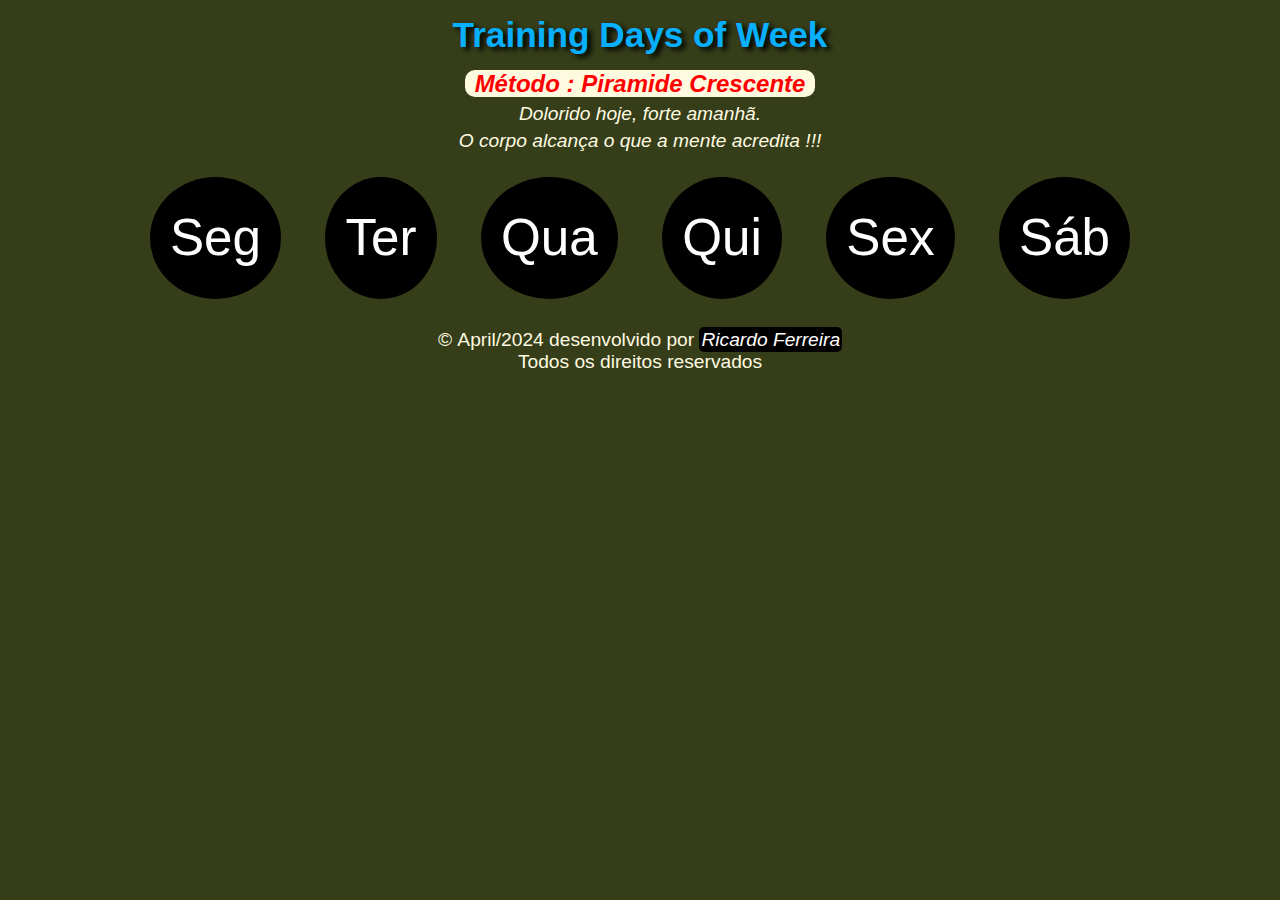
<file: index.html>
<!DOCTYPE html>
<html lang="pt-br">
<head>
    <meta charset="UTF-8">
    <meta name="viewport" content="width=device-width, initial-scale=1.0">
    <title>Treino Diário</title>
    <link rel="stylesheet" href="estilos/style.css">
    <style>

        *{
            font-family: Arial, Helvetica, sans-serif;
            padding: 0px;
            margin: 0px;
            box-sizing: border-box;

        }

      
        body{
    
            background-image: linear-gradient(to top, black, #182d08c5,  #5b720f33,  );
            /*background-color: #606c38;*/
            width:100vw;
            height:100vh;
            
            text-align: center;
            
        }

       
        header>h1{
            font-size: 2.2em;
            font-weight: bold;
            padding: 15px;
            text-shadow: 4px 3px 5px black;
            color: #06b0ff;
        }
        header>h2{
            display: inline;
            font-style: italic;
            color: red;
            background-color: #fefae0;
            padding: 0px 10px;
            border-radius: 10px;
            
        }

        header>p{
            font-size: 1.2em;
            font-style: oblique;
            margin-bottom: 10px;
            margin: 5px 15px;
        }

        header>nav>a{
            display: inline-block;
            background-color: black;
            color: white;
            font-size: 3.2em;
            line-height: 1.6em;
            text-decoration: none;
            border-radius: 50%;
            transition-duration: .5s;
            padding: 20px;
            margin: 20px;

        }

        nav>a:hover{
            background-color: rgb(104, 103, 103);
            color: red;
            box-shadow: 0px 2px 10px rgba(255, 0, 0, 0.685);
            cursor: pointer;


        }
        footer{
            margin-top: 10px;
         
            
        }
        footer>p{
        
        font-size: 1.2em;
        
        

        }

        footer>p>a{
            color: white;
            font-style: italic;
            text-decoration: none;
            cursor: pointer;
            background-color:black;
            border-radius: 5px;
            padding: 2px;

        }

        footer>p>a:hover{
            background-color: rgb(104, 103, 103);
            color: red;
            box-shadow: 0px 2px 10px rgba(255, 0, 0, 0.685);
            cursor: pointer;

        }

    </style>
</head>
<body>

        <header>
            <h1>Training Days of Week</h1>
            <h2>Método : Piramide Crescente</h2>
            <p>Dolorido hoje, forte amanhã.</p>
            <p>O corpo alcança o que a mente acredita !!!</p>

            <nav>
                

                <a href="segunda.html">Seg</a>
                <a href="terca.html">Ter</a>
                <a href="quarta.html">Qua</a>
                <a href="quinta.html">Qui</a>
                <a href="sexta.html">Sex</a>
                <a href="sabado.html">Sáb</a>

                

            </nav>

        </header>
        
        <footer>
            <p>&copy;&nbsp;April/2024 desenvolvido por <a href="https://github.com/ricardoferreira47" target="_blank">Ricardo Ferreira</a></p>
            <p>Todos os direitos reservados</p>
        </footer>
        <!--
        <script>
     
            var nome = window.prompt('Qual é o seu Nome?')/*pode ser sem o window.*/
            window.alert(`Olá ${nome}! É com imenso prazer que te recebo por aqui, porém, vale ressaltar que, este treino foi desenvolvido especificamente para Ricardo Ferreira`)
            
    
        </script>
        -->
</body>

</html>
</file>
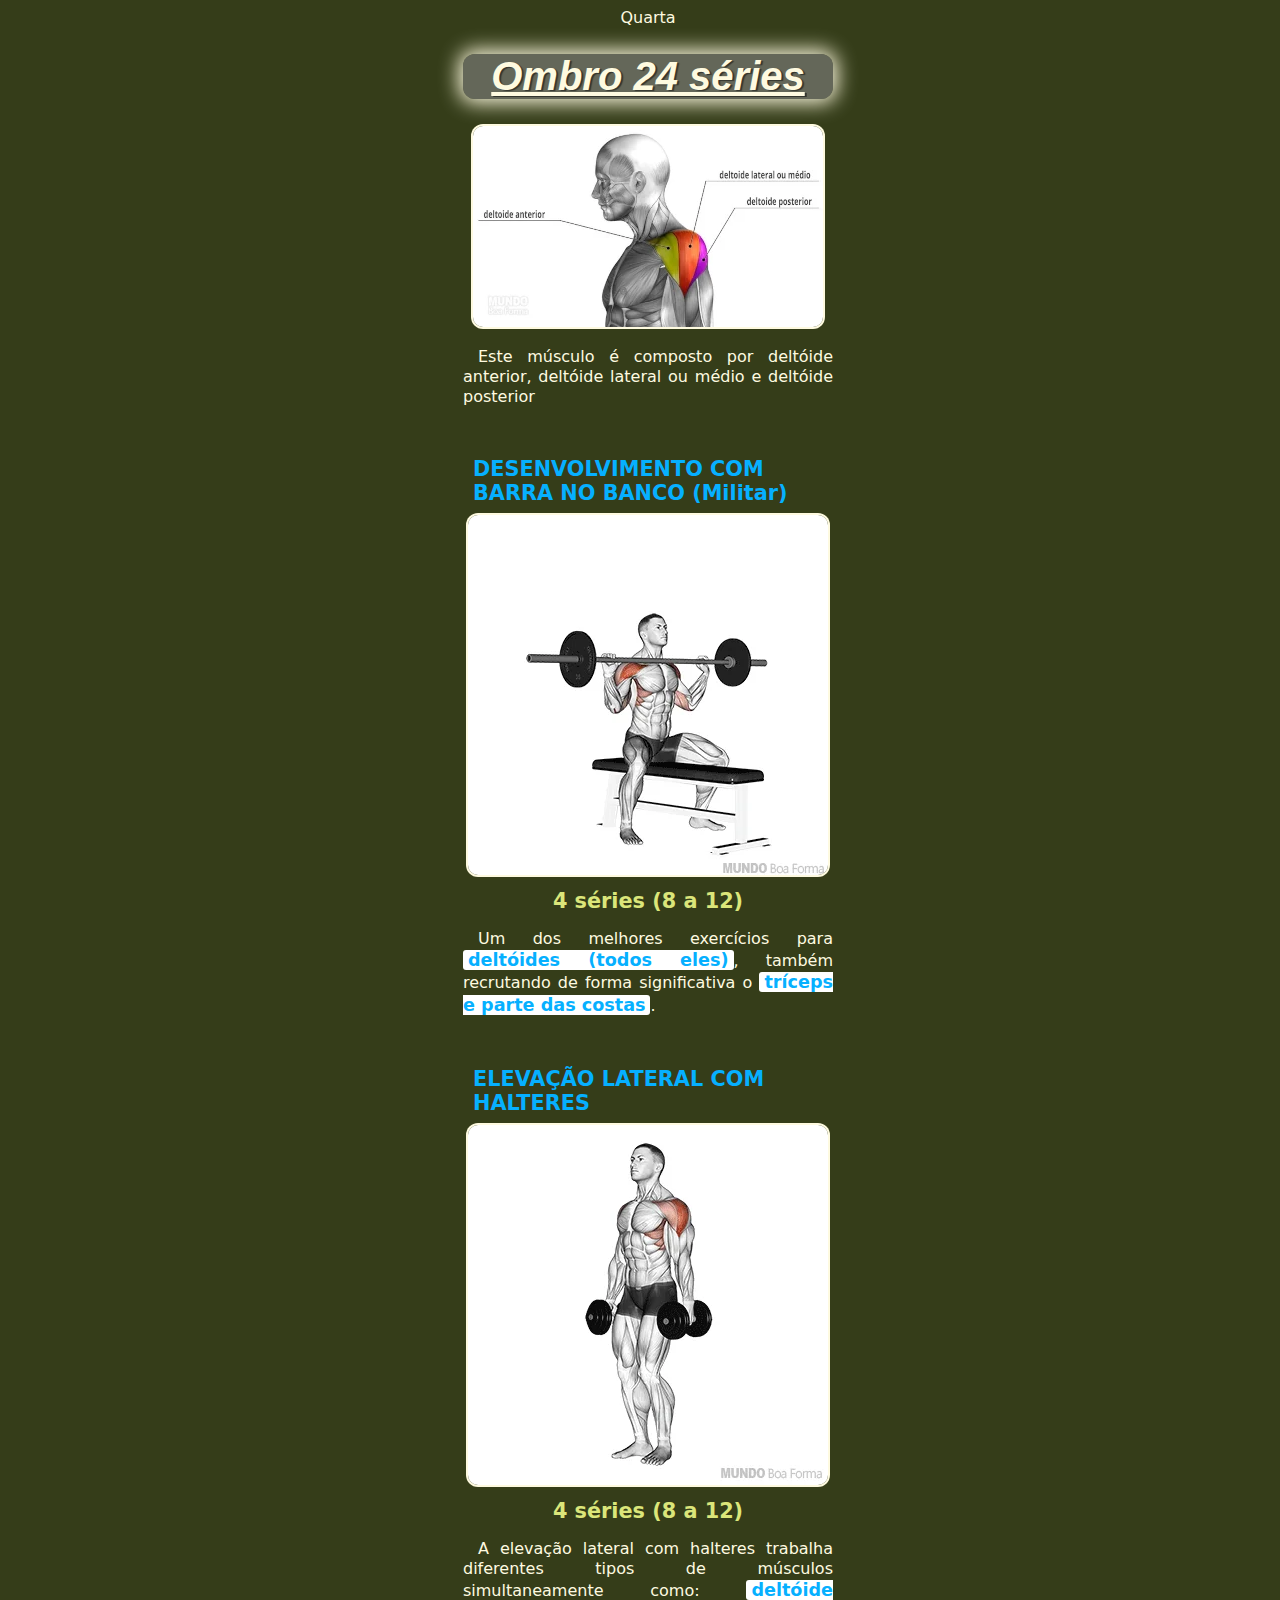
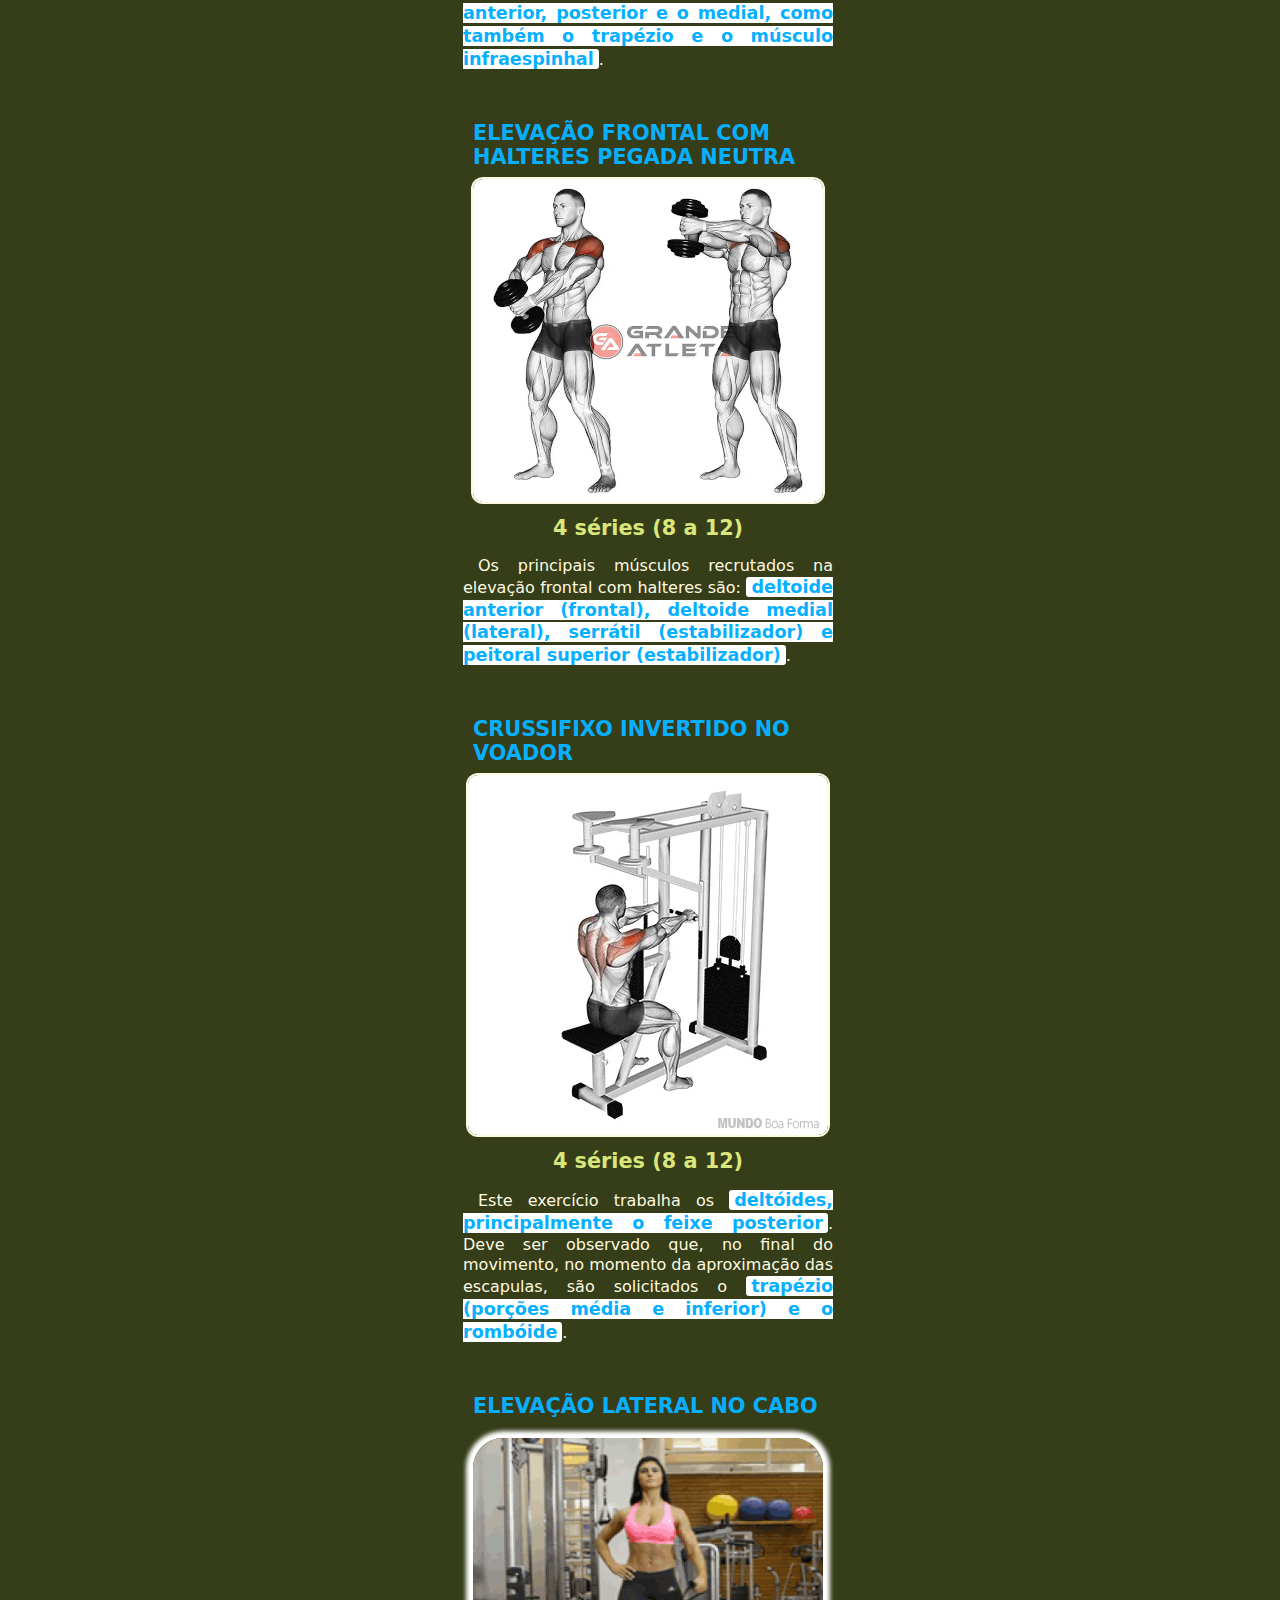
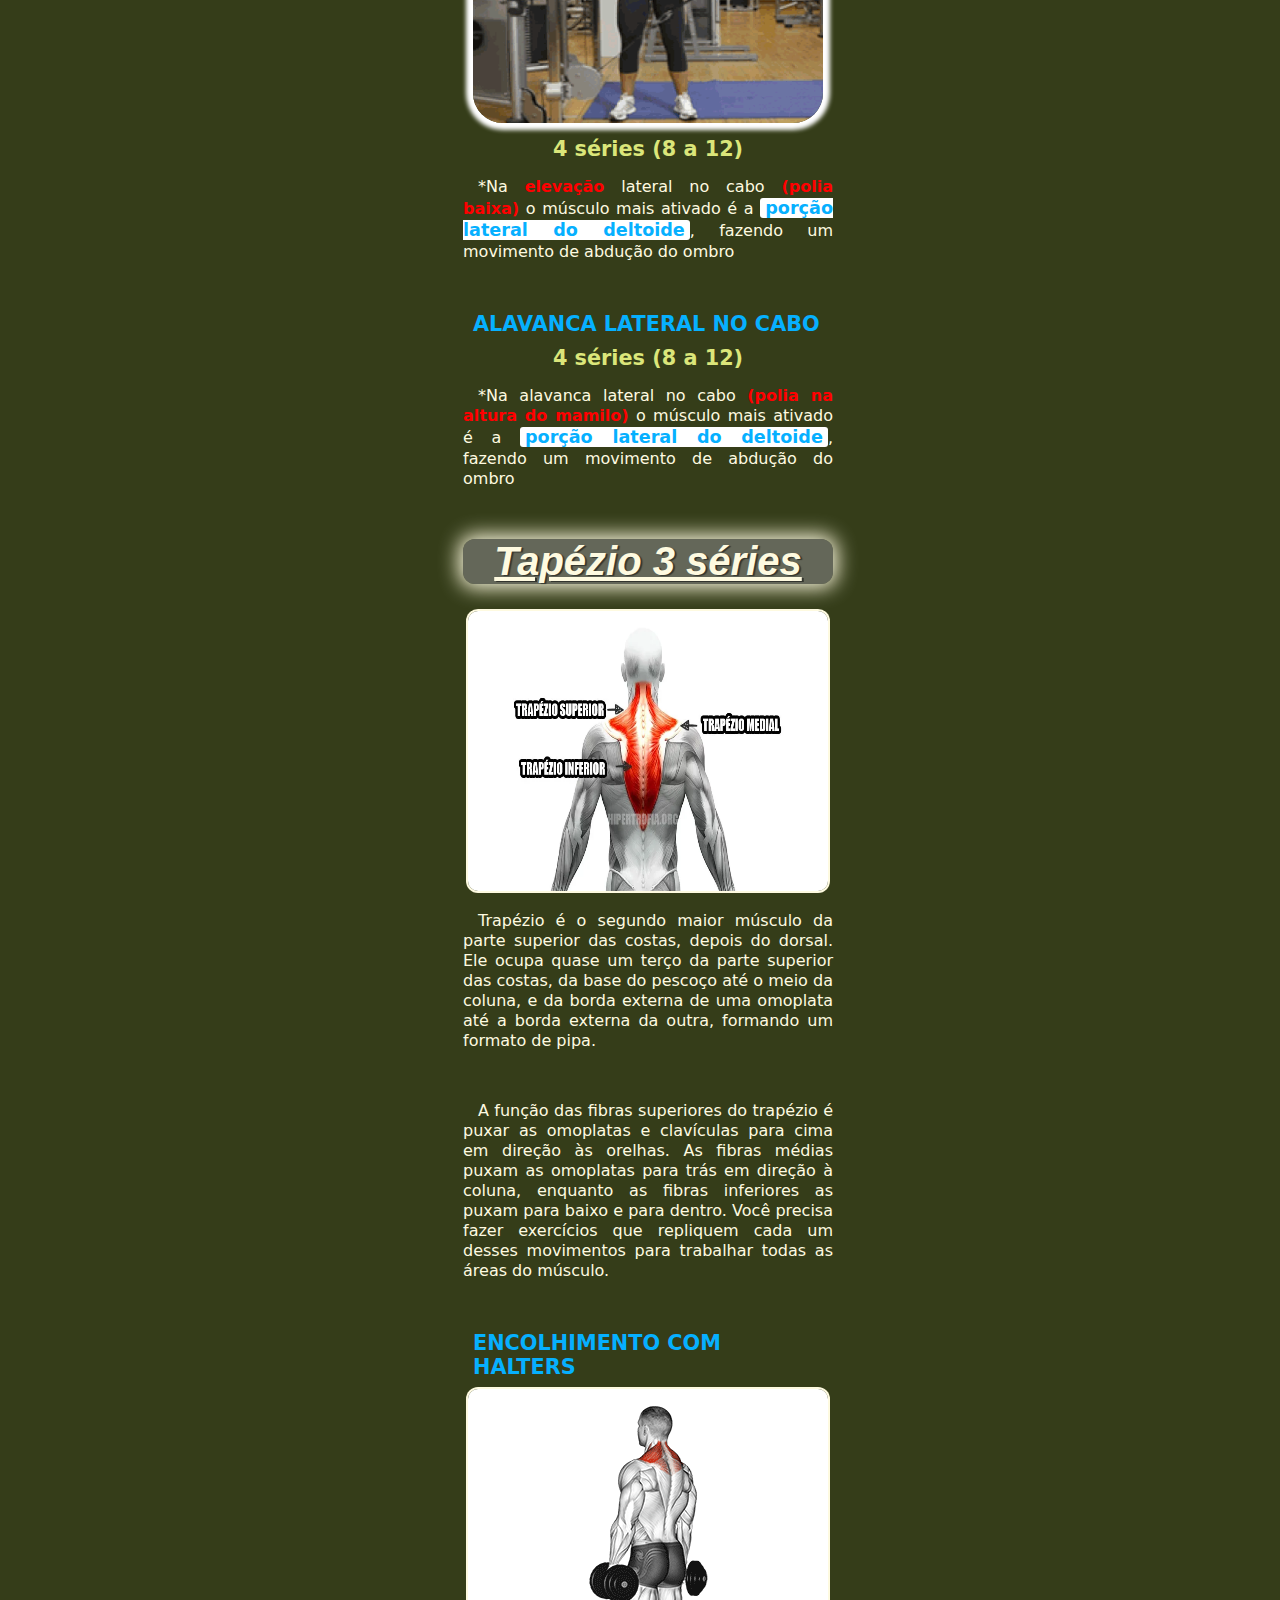
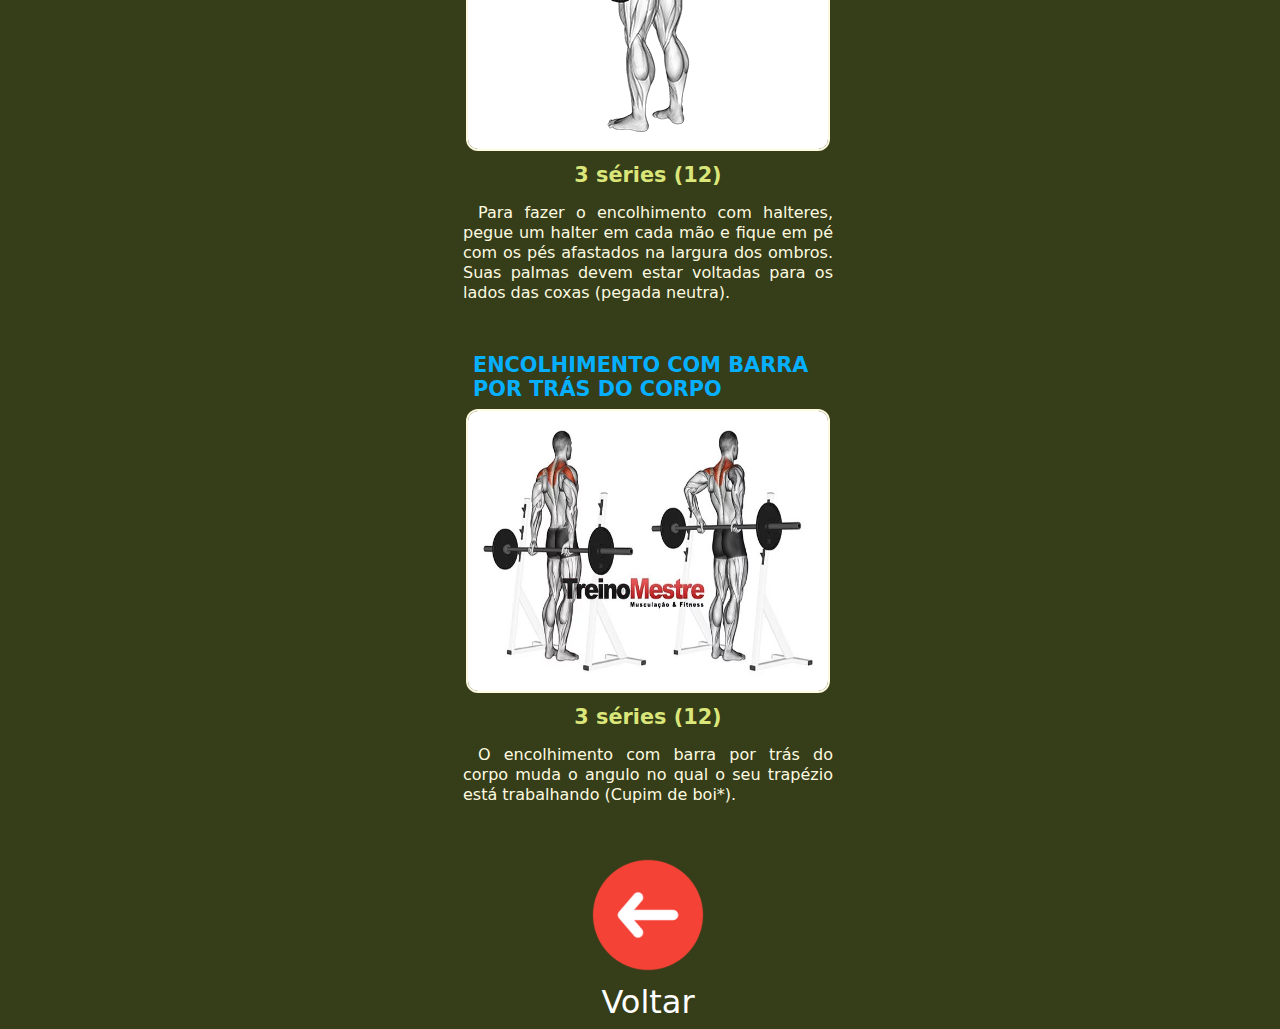
<file: quarta.html>
<!DOCTYPE html>
<html lang="pt-br">
<head>
    <meta charset="UTF-8">
    <meta name="viewport" content="width=device-width, initial-scale=1.0">
    <title>QUARTA-FEIRA</title>
    <link rel="stylesheet" href="estilos/style.css">
    Quarta
    <style>
        img#polia{
            width: 350px;
            height: 285px;
            border-radius: 30px;
            box-shadow: 0px 0px 4px 7px white;
            margin-top: 10px;

        }

        div>p>strong{
            color: rgb(255, 0, 0);
            
        }

        div>img#trapezio{
            width: 360px;
            height: 280px;

        }
    </style>
</head>
<body>
    <section>
        <div>

        <h1>Ombro 24 séries</h1>
            
            <img src="quarta/OMBRO/ombro.webp" alt="">
            <p>Este músculo é composto por deltóide anterior, deltóide lateral ou médio e deltóide posterior </p>

            
            <h3>DESENVOLVIMENTO COM BARRA NO BANCO (Militar)</h3>
            <img src="quarta/OMBRO/todos os deltoides - desenvolvimento com barra.webp" alt="">
            <h4>4 séries (8 a 12)</h4>
            <p>Um dos melhores exercícios para <mark>deltóides (todos eles)</mark>, também recrutando de forma significativa o <mark>tríceps e parte das costas</mark>.</p>
            
            <h3>ELEVAÇÃO LATERAL COM HALTERES </h3>
            <img src="quarta/OMBRO/deltoide lateral - elevacao lateral com halteres.webp" alt="">
            <h4>4 séries (8 a 12)</h4>
            <p>A elevação lateral com halteres trabalha diferentes tipos de músculos simultaneamente como: <mark>deltóide anterior, posterior e o medial, como também o trapézio e o músculo infraespinhal</mark>.</p>

            <h3>ELEVAÇÃO FRONTAL COM HALTERES PEGADA NEUTRA</h3>
            <img src="quarta/OMBRO/deltoide anterior-elevacao frontal com haltere pegada neutra.png" alt="">
            <h4>4 séries (8 a 12)</h4>
            <p>Os principais músculos recrutados na elevação frontal com halteres são:
            <mark>deltoide anterior (frontal), deltoide medial (lateral), serrátil (estabilizador) e peitoral superior (estabilizador)</mark>.</p>
        
            <h3>CRUSSIFIXO INVERTIDO NO VOADOR</h3>
            <img src="quarta/OMBRO/deltoide posterior - crussifixo invertido no voador.webp" alt="">
            <h4>4 séries (8 a 12)</h4>
            <p>Este exercício trabalha os <mark>deltóides, principalmente o feixe posterior</mark>. Deve ser observado que, no final do movimento, no momento da aproximação das escapulas, são solicitados o <mark>trapézio (porções média e inferior) e o rombóide</mark>.</p>

            <h3>ELEVAÇÃO LATERAL NO CABO</h3>
            <img id="polia" src="quarta/OMBRO/elevaolateralnocabobaixo-ezgif.com-resize.gif" alt="">
            <h4>4 séries (8 a 12)</h4>
            <p>*Na <strong>elevação</strong> lateral no cabo <strong>(polia baixa)</strong> o músculo mais ativado é a <mark>porção lateral do deltoide</mark>, fazendo um movimento de abdução do ombro</p>
           
            <h3>ALAVANCA LATERAL NO CABO</h3>
            <h4>4 séries (8 a 12)</h4>
            <p>*Na <stong>alavanca</stong> lateral no cabo <strong>(polia na altura do mamilo)</strong> o músculo mais ativado é a <mark>porção lateral do deltoide</mark>, fazendo um movimento de abdução do ombro</p>

        <h1>Tapézio 3 séries</h1>

            <img id="trapezio" src="quarta/TRAPEZIO/TRAPEZIO-ANATOMIA.webp" alt="">
            <p>Trapézio é o segundo maior músculo da parte superior das costas, depois do dorsal. Ele ocupa quase um terço da parte superior das costas, da base do pescoço até o meio da coluna, e da borda externa de uma omoplata até a borda externa da outra, formando um formato de pipa.</p>
            <p>A função das fibras superiores do trapézio é puxar as omoplatas e clavículas para cima em direção às orelhas. As fibras médias puxam as omoplatas para trás em direção à coluna, enquanto as fibras inferiores as puxam para baixo e para dentro. Você precisa fazer exercícios que repliquem cada um desses movimentos para trabalhar todas as áreas do músculo.</p>

            
            <h3>ENCOLHIMENTO COM HALTERS</h3>
            <img src="quarta/TRAPEZIO/encolhimento com halteres.gif" alt="">
            <h4>3 séries (12)</h4>
            <p>Para fazer o encolhimento com halteres, pegue um halter em cada mão e fique em pé com os pés afastados na largura dos ombros. Suas palmas devem estar voltadas para os lados das coxas (pegada neutra).</p>

            <h3>ENCOLHIMENTO COM BARRA POR TRÁS DO CORPO</h3>
            <img id="trapezio" src="quarta/TRAPEZIO/Encolhimento-de-ombro-com-a-barra-atras-do-corpo.jpg" alt="">
            <h4>3 séries (12)</h4>
            <p>O encolhimento com barra por trás do corpo muda o angulo no qual o seu trapézio está trabalhando (Cupim de boi*).
            </p>
        
        </div>

    </div>

   
    <div id="voltar">
        <a href="index.html"><img src="imagens/voltar.png" alt=""><br>Voltar</a>

    </div>

    </section>
    
</body>
</html>
</file>
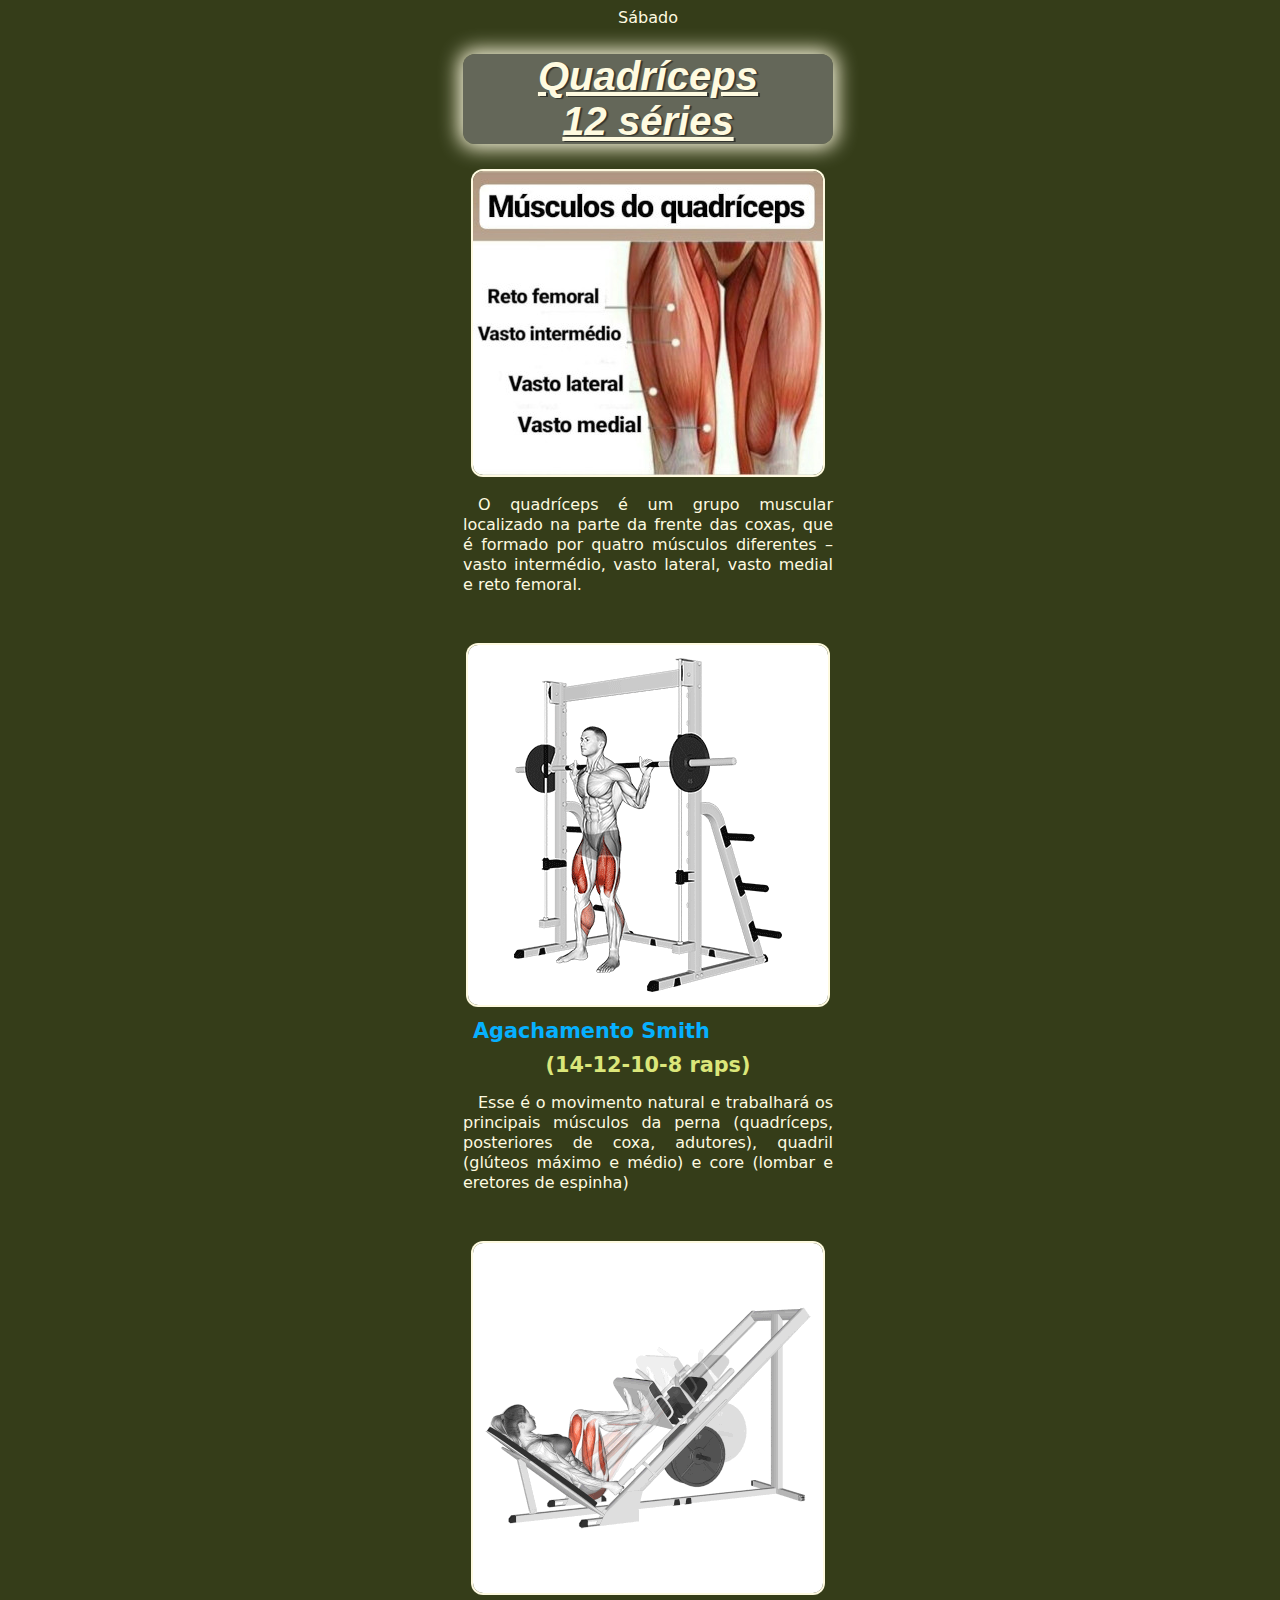
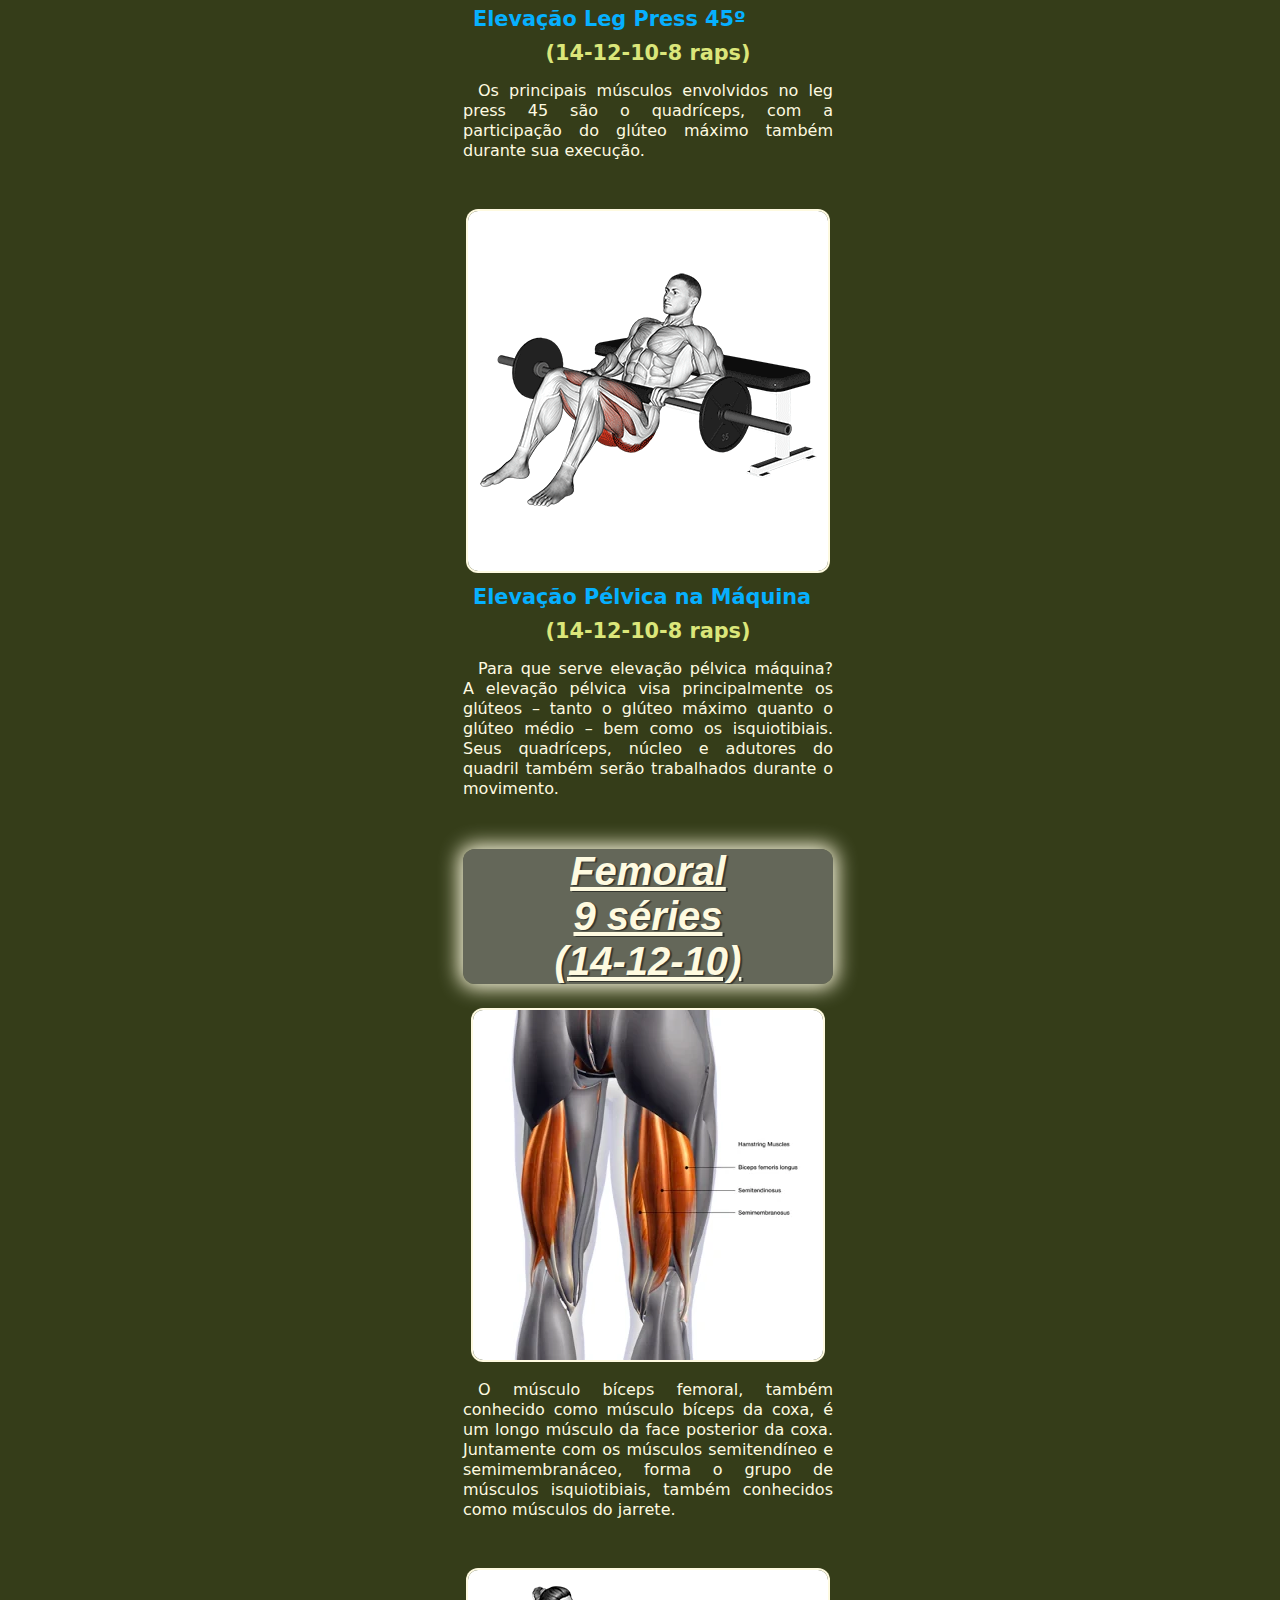
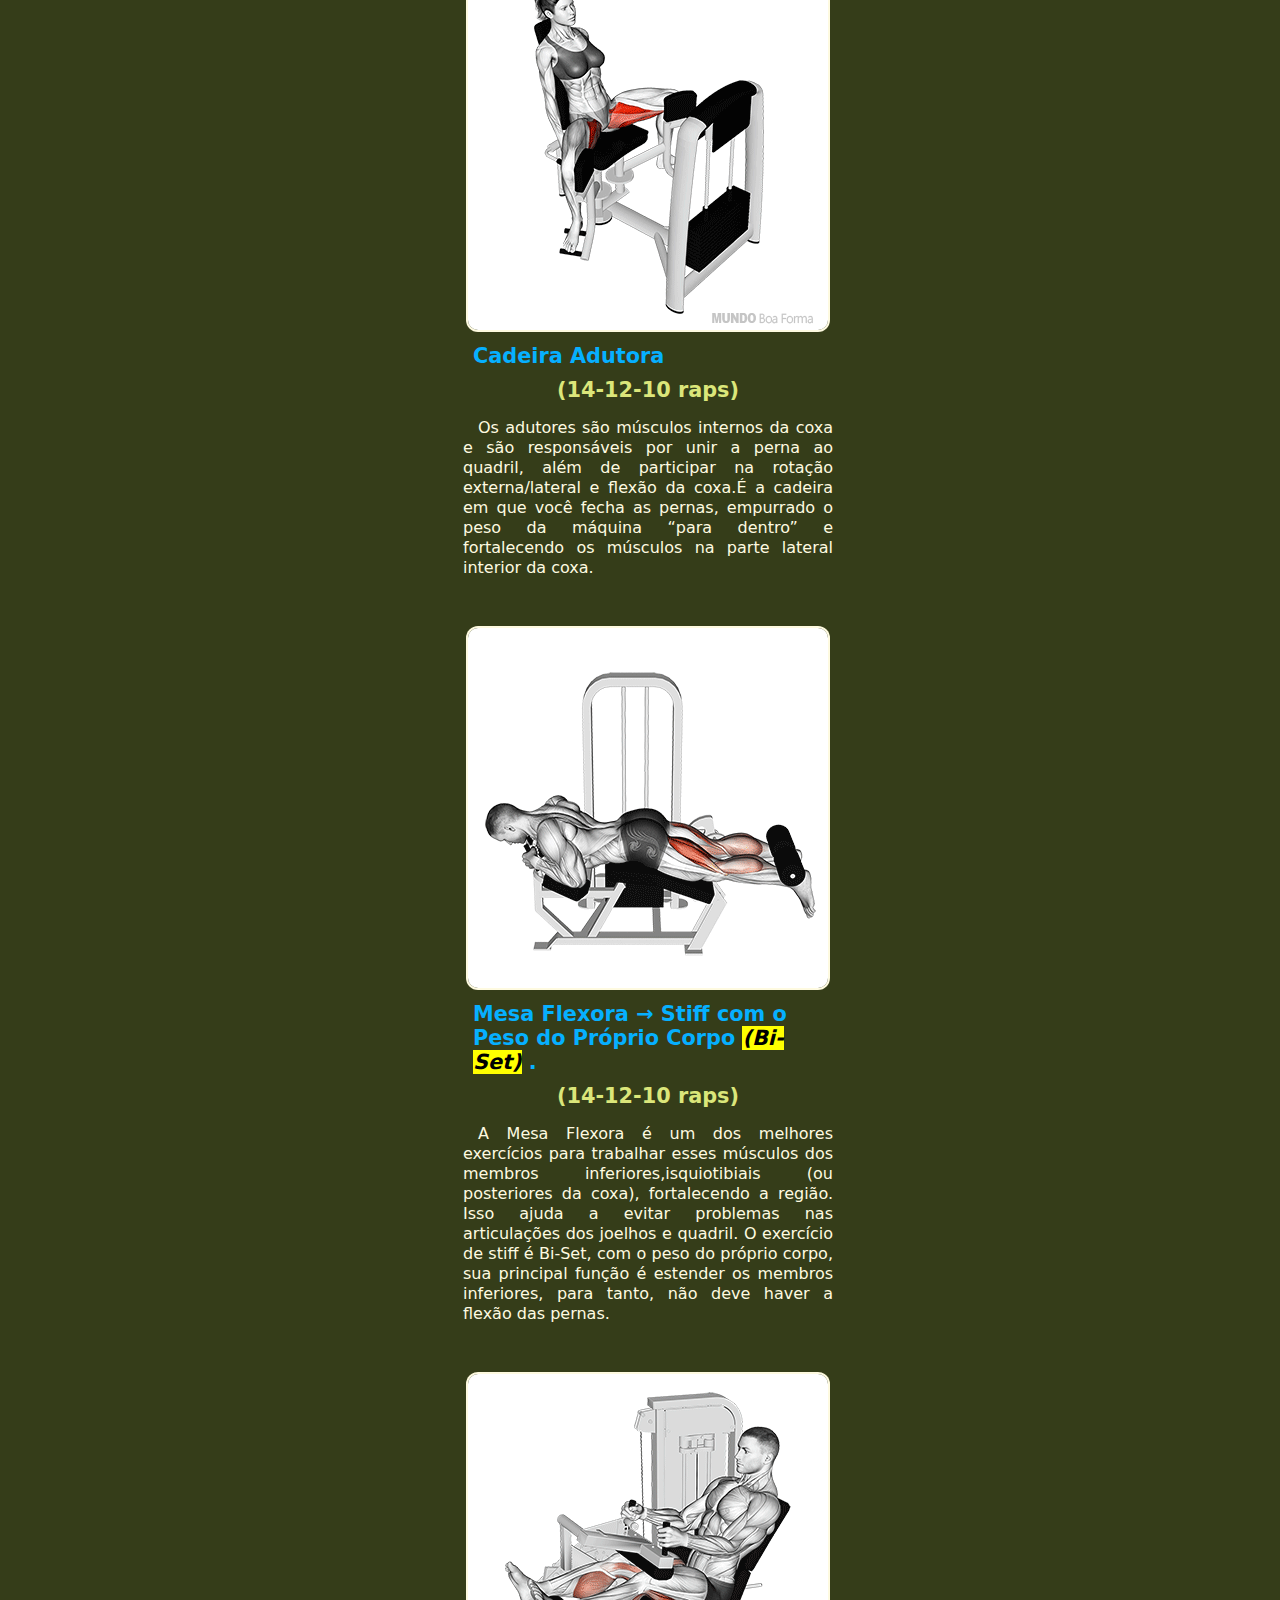
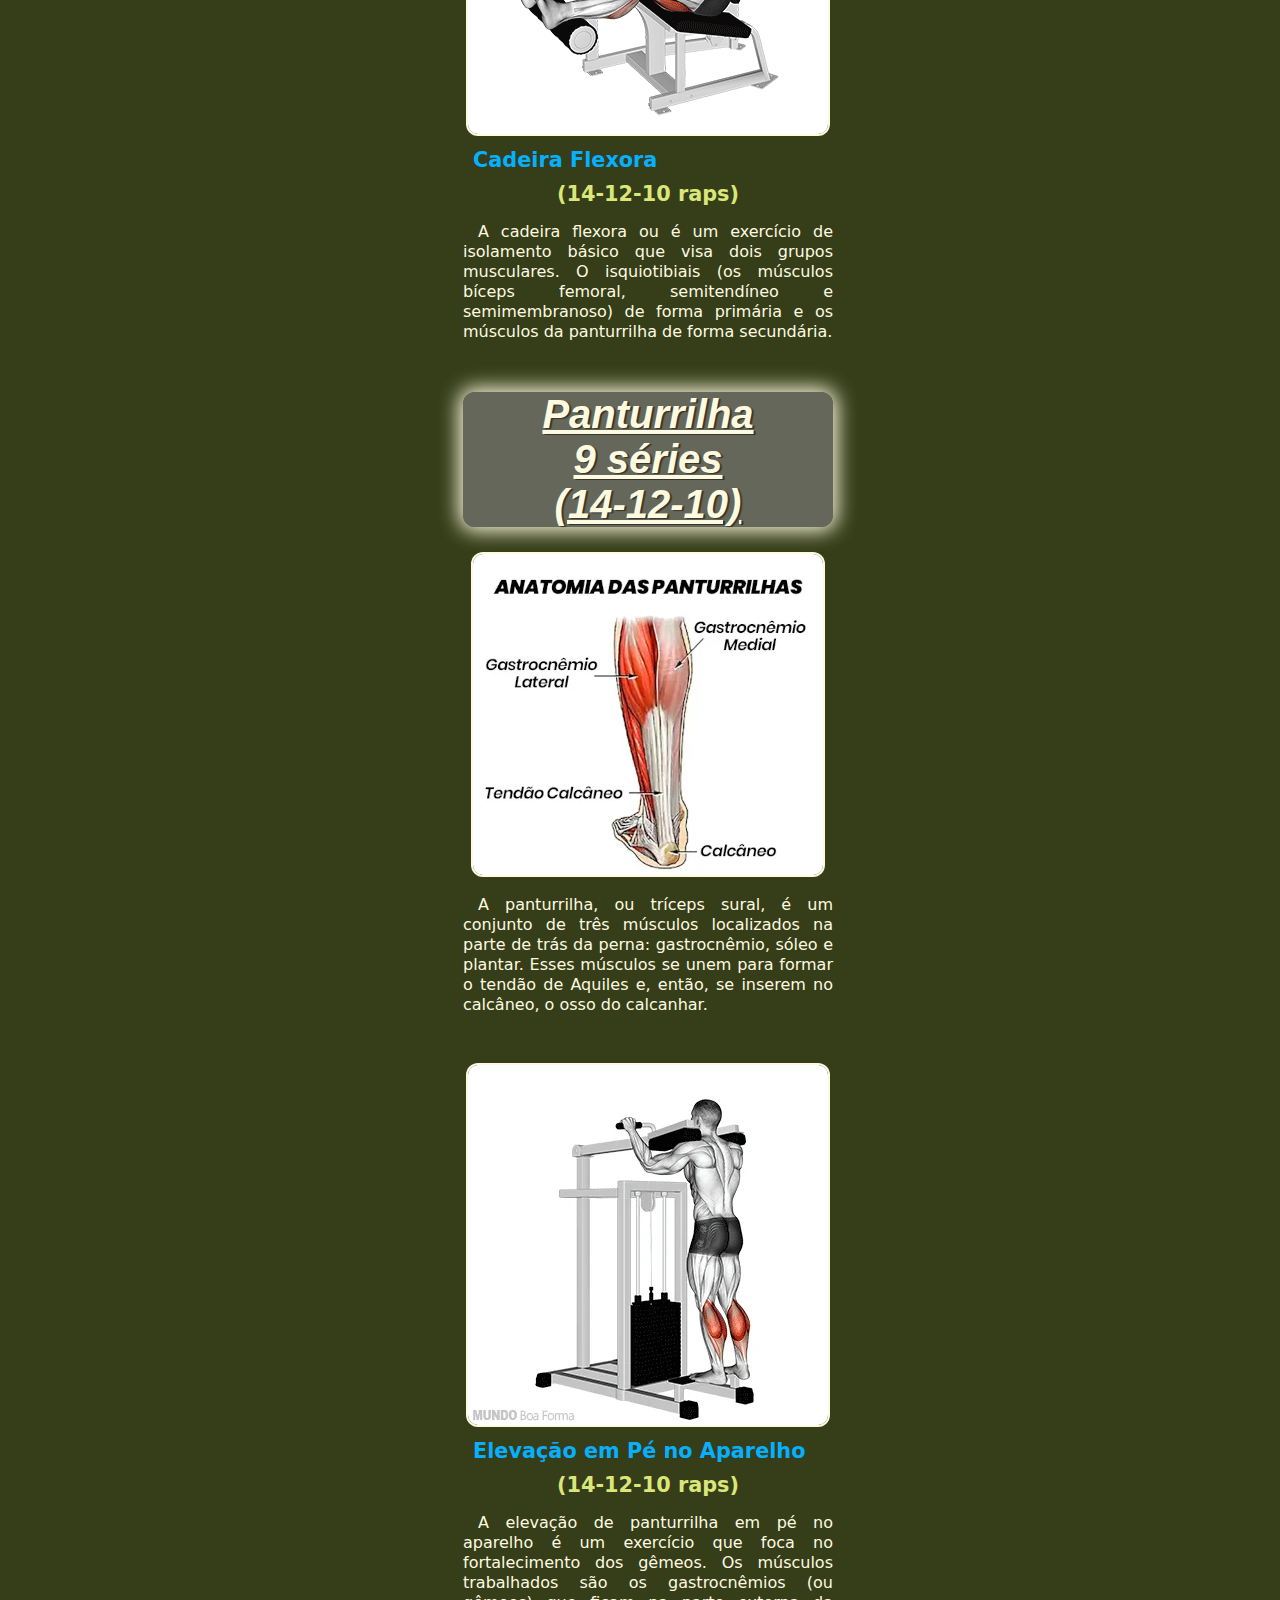
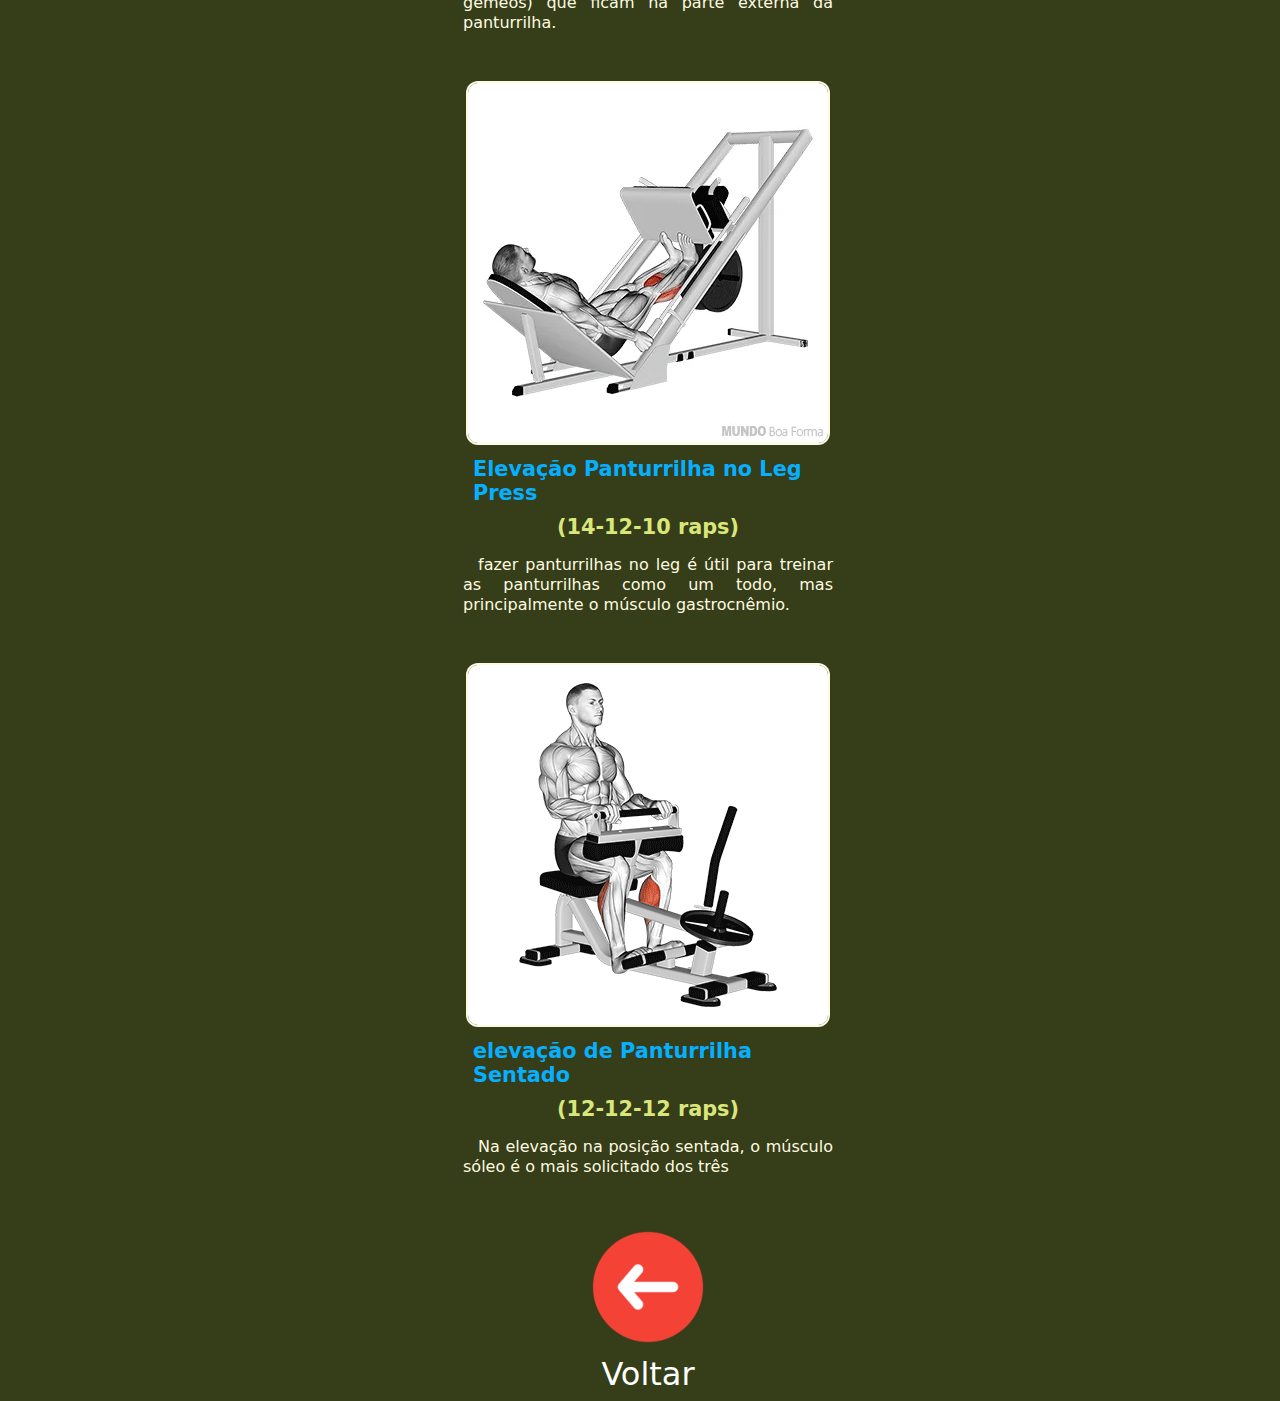
<file: sabado.html>
<!DOCTYPE html>
<html lang="pt-br">
<head>
    <meta charset="UTF-8">
    <meta name="viewport" content="width=device-width, initial-scale=1.0">
    <title>SÁBADO</title>
    <link rel="stylesheet" href="estilos/style.css">Sábado
</head>
<body>
    <section>
        <div>
            <h1>Quadríceps <br>12 séries <br></h1>

                <img src="sabado/quadriceps/musculos.jpg" alt="">
                <p>O quadríceps é um grupo muscular localizado na parte da frente das coxas, que é formado por quatro músculos diferentes – vasto intermédio, vasto lateral, vasto medial e reto femoral.
                </p>
                
                <img src="sabado/quadriceps/agachamento smith.gif" alt="">
                <h3>Agachamento Smith</h3>
                <h4>(14-12-10-8 raps)</h4>
                <p>Esse é o movimento natural e trabalhará os principais músculos da perna (quadríceps, posteriores de coxa, adutores), quadril (glúteos máximo e médio) e core (lombar e eretores de espinha)</p>
                
                <img src="sabado/quadriceps/legpress 45º.gif" alt="">
                <h3>Elevação Leg Press 45º</h3>
                <h4>(14-12-10-8 raps)</h4>
                <p>Os principais músculos envolvidos no leg press 45 são o quadríceps, com a participação do glúteo máximo também durante sua execução.</p>
                
                <img src="sabado/quadriceps/elevacao pelvica.gif" alt="">
                <h3>Elevação Pélvica na Máquina</h3>
                <h4>(14-12-10-8 raps)</h4>
                <p>Para que serve elevação pélvica máquina?
                    A elevação pélvica visa principalmente os glúteos – tanto o glúteo máximo quanto o glúteo médio – bem como os isquiotibiais. Seus quadríceps, núcleo e adutores do quadril também serão trabalhados durante o movimento.</p>
                
            <h1>Femoral <br> 9 séries <br>(14-12-10)</h1>
                
                <img src="sabado/femoral/musculos femorais.webp" alt="">
                <p>O músculo bíceps femoral, também conhecido como músculo bíceps da coxa, é um longo músculo da face posterior da coxa. Juntamente com os músculos semitendíneo e semimembranáceo, forma o grupo de músculos isquiotibiais, também conhecidos como músculos do jarrete.</p>
                
                <img src="sabado/femoral/cadeira adutora.gif" alt="">
                <h3>Cadeira Adutora</h3>
                <h4>(14-12-10 raps)</h4>
                <p>Os adutores são músculos internos da coxa e são responsáveis ​​por unir a perna ao quadril, além de participar na rotação externa/lateral e flexão da coxa.É a cadeira em que você fecha as pernas, empurrado o peso da máquina “para dentro” e fortalecendo os músculos na parte lateral interior da coxa.</p>
                
                <img src="sabado/femoral/lever-lying-leg-curl.gif" alt="">
                <h3>Mesa Flexora &rarr; Stiff com o Peso do Próprio Corpo <mark><i>(Bi-Set)</i></mark> .</h3>
                <h4>(14-12-10 raps)</h4>
                <p>A Mesa Flexora é um dos melhores exercícios para trabalhar esses músculos dos membros inferiores,isquiotibiais (ou posteriores da coxa), fortalecendo a região. Isso ajuda a evitar problemas nas articulações dos joelhos e quadril. O exercício de stiff é Bi-Set, com o peso do próprio corpo, sua principal função é estender os membros inferiores, para tanto, não deve haver a flexão das pernas.</p>
                
                <img src="sabado/femoral/lever-seated-leg-curl-1.gif" alt="">
                <h3>Cadeira Flexora</h3>
                <h4>(14-12-10 raps)</h4>
                <p>A cadeira flexora ou é um exercício de isolamento básico que visa dois grupos musculares. O isquiotibiais (os músculos bíceps femoral, semitendíneo e semimembranoso) de forma primária e os músculos da panturrilha de forma secundária.</p>
                
            <h1>Panturrilha <br>9 séries <br>(14-12-10)</h1>
                
                <img src="sabado/panturrilha/anatomia-panturrilha.webp" alt="">
                <p>A panturrilha, ou tríceps sural, é um conjunto de três músculos localizados na parte de trás da perna: gastrocnêmio, sóleo e plantar. Esses músculos se unem para formar o tendão de Aquiles e, então, se inserem no calcâneo, o osso do calcanhar.</p>
                
                <img src="sabado/panturrilha/Panturrilha-em-pe-no-aparelho.webp" alt="">
                <h3>Elevação em Pé no Aparelho</h3>
                <h4>(14-12-10 raps)</h4>
                <p>A elevação de panturrilha em pé no aparelho é um exercício que foca no fortalecimento dos gêmeos. Os músculos trabalhados são os gastrocnêmios (ou gêmeos) que ficam na parte externa da panturrilha.</p>
                
                <img src="sabado/panturrilha/Panturrilha-no-leg-press.webp" alt="">
                <h3>Elevação Panturrilha no Leg Press</h3>
                <h4>(14-12-10 raps)</h4>
                <p>fazer panturrilhas no leg é útil para treinar as panturrilhas como um todo, mas principalmente o músculo gastrocnêmio.</p>
                
                <img src="sabado/panturrilha/elevacao de panturrilha sentada com alavanca.gif" alt="">
                <h3>elevação de Panturrilha Sentado</h3>
                <h4>(12-12-12 raps)</h4>
                <p>Na elevação na posição sentada, o músculo sóleo é o mais solicitado dos três</p>
        
        </div>

        <div id="voltar">
            <a href="index.html"><img src="imagens/voltar.png" alt=""><br>Voltar</a>
        </div>

    </section>
    
</body>
</html>
</file>
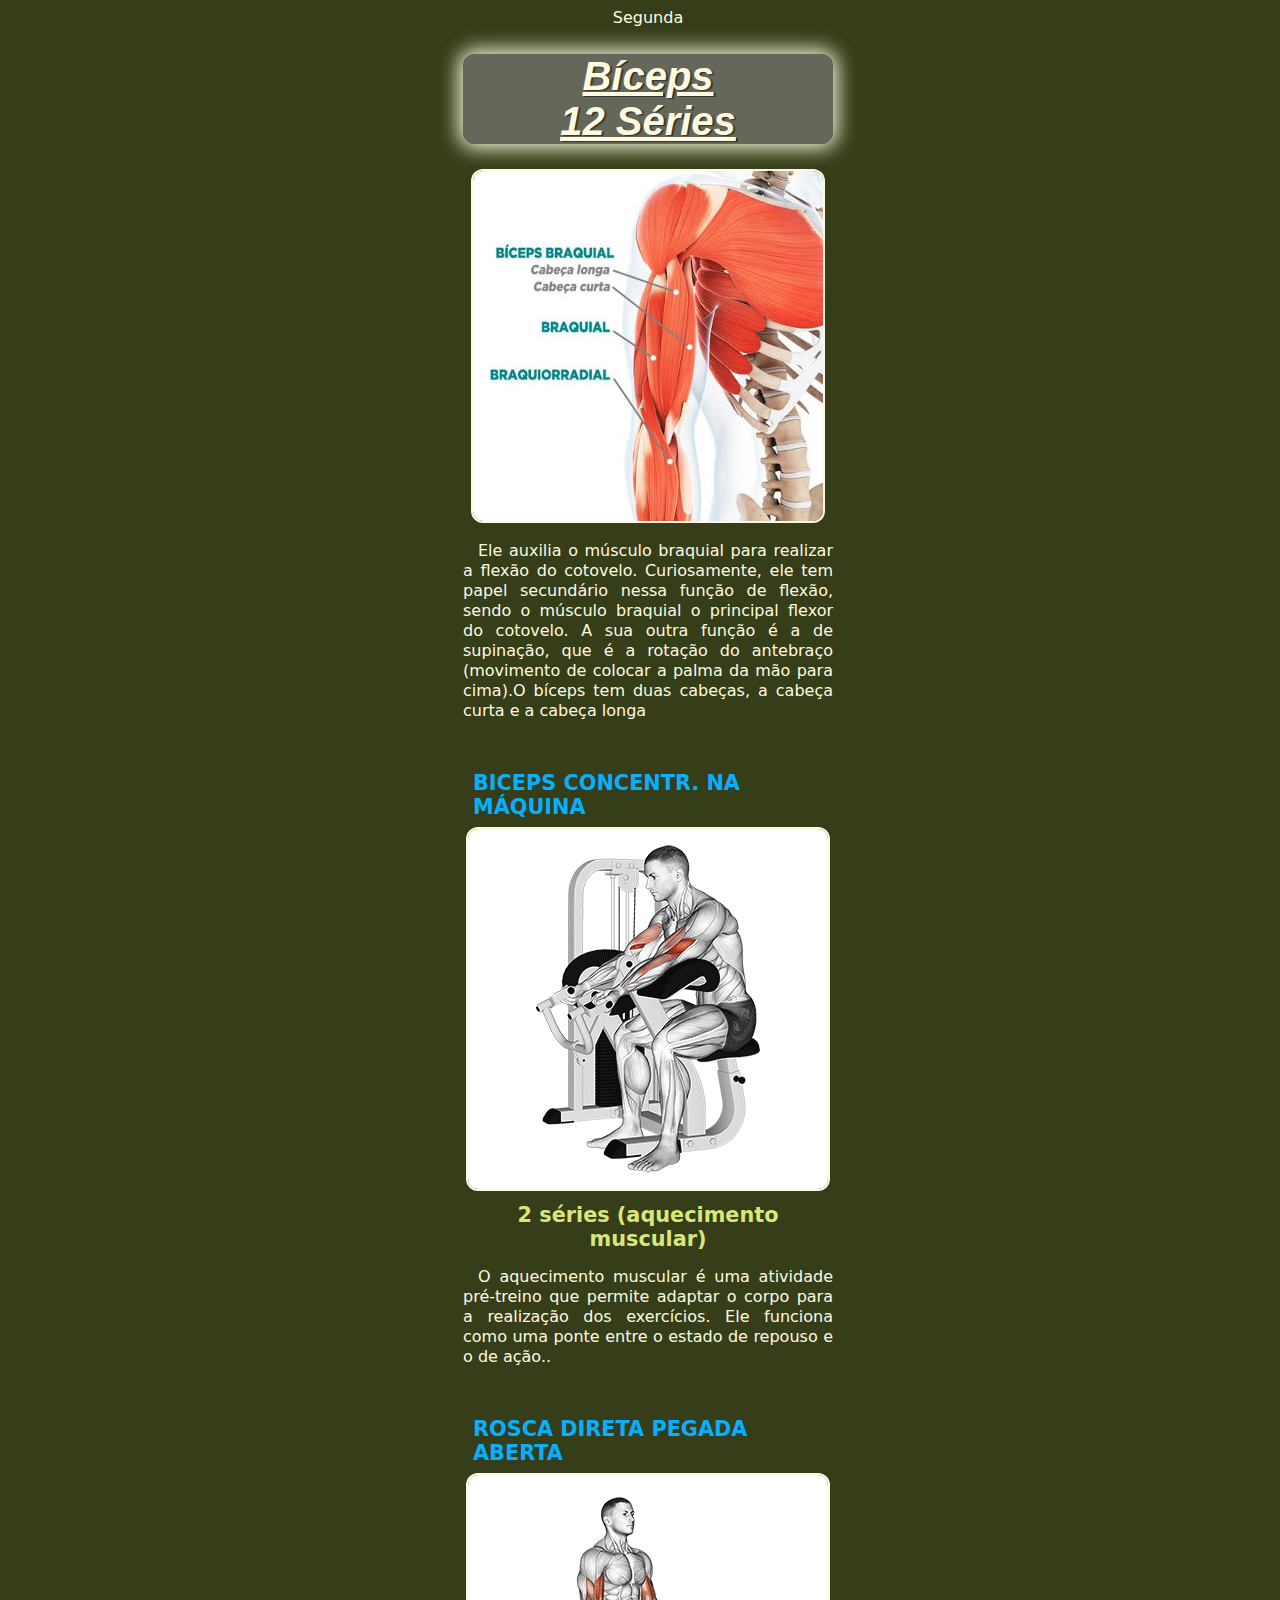
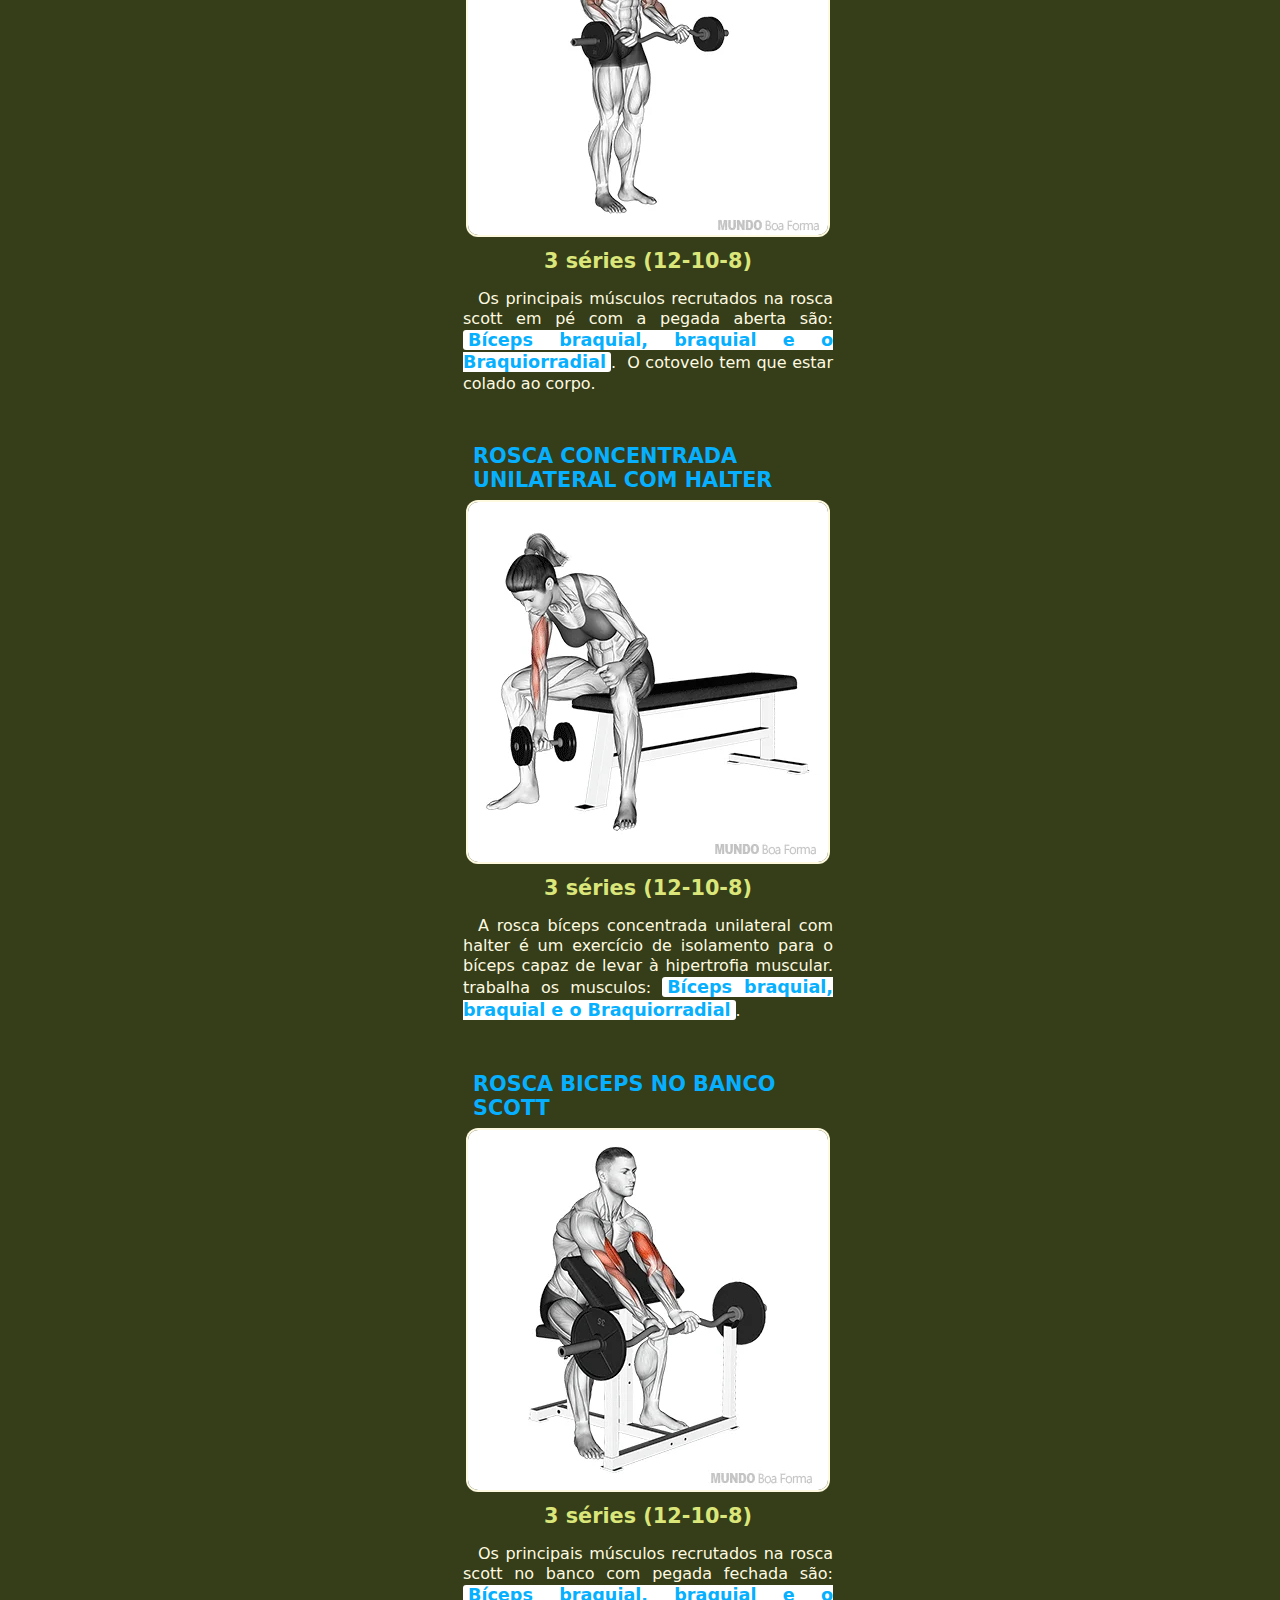
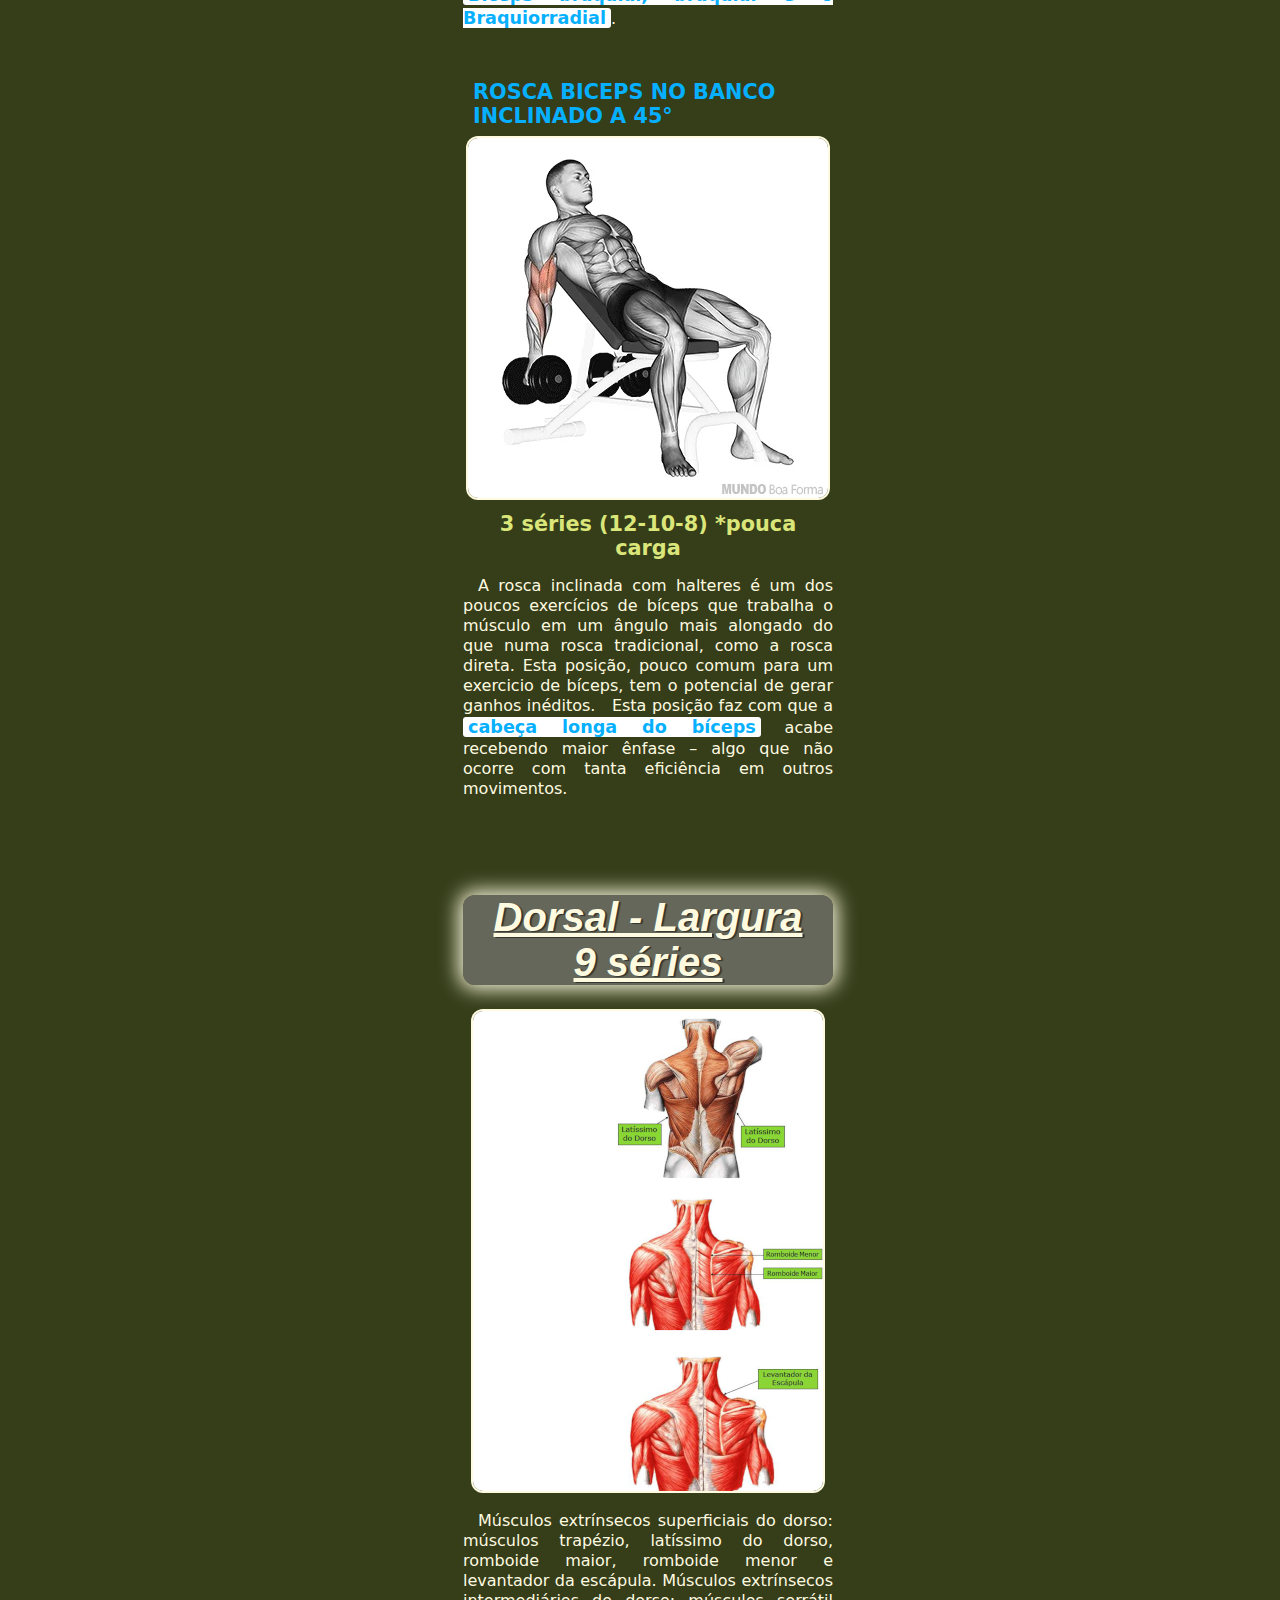
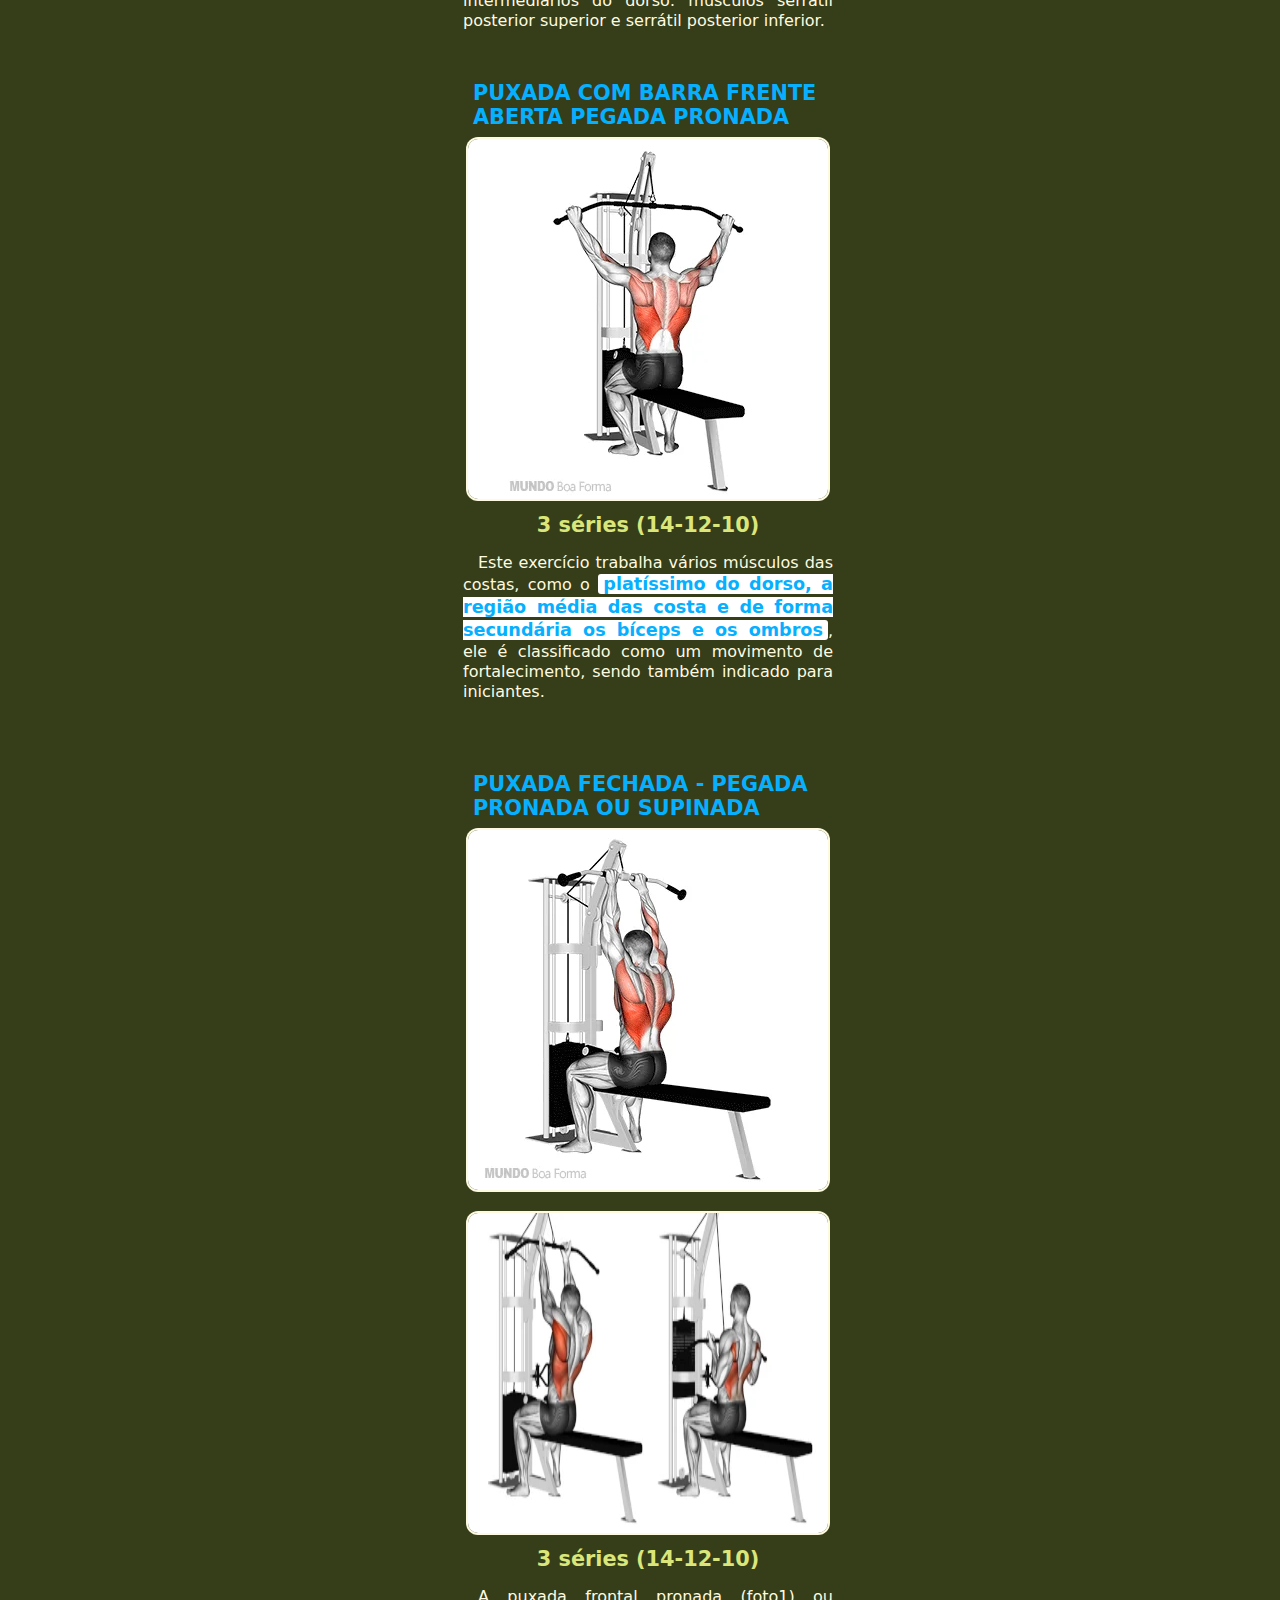
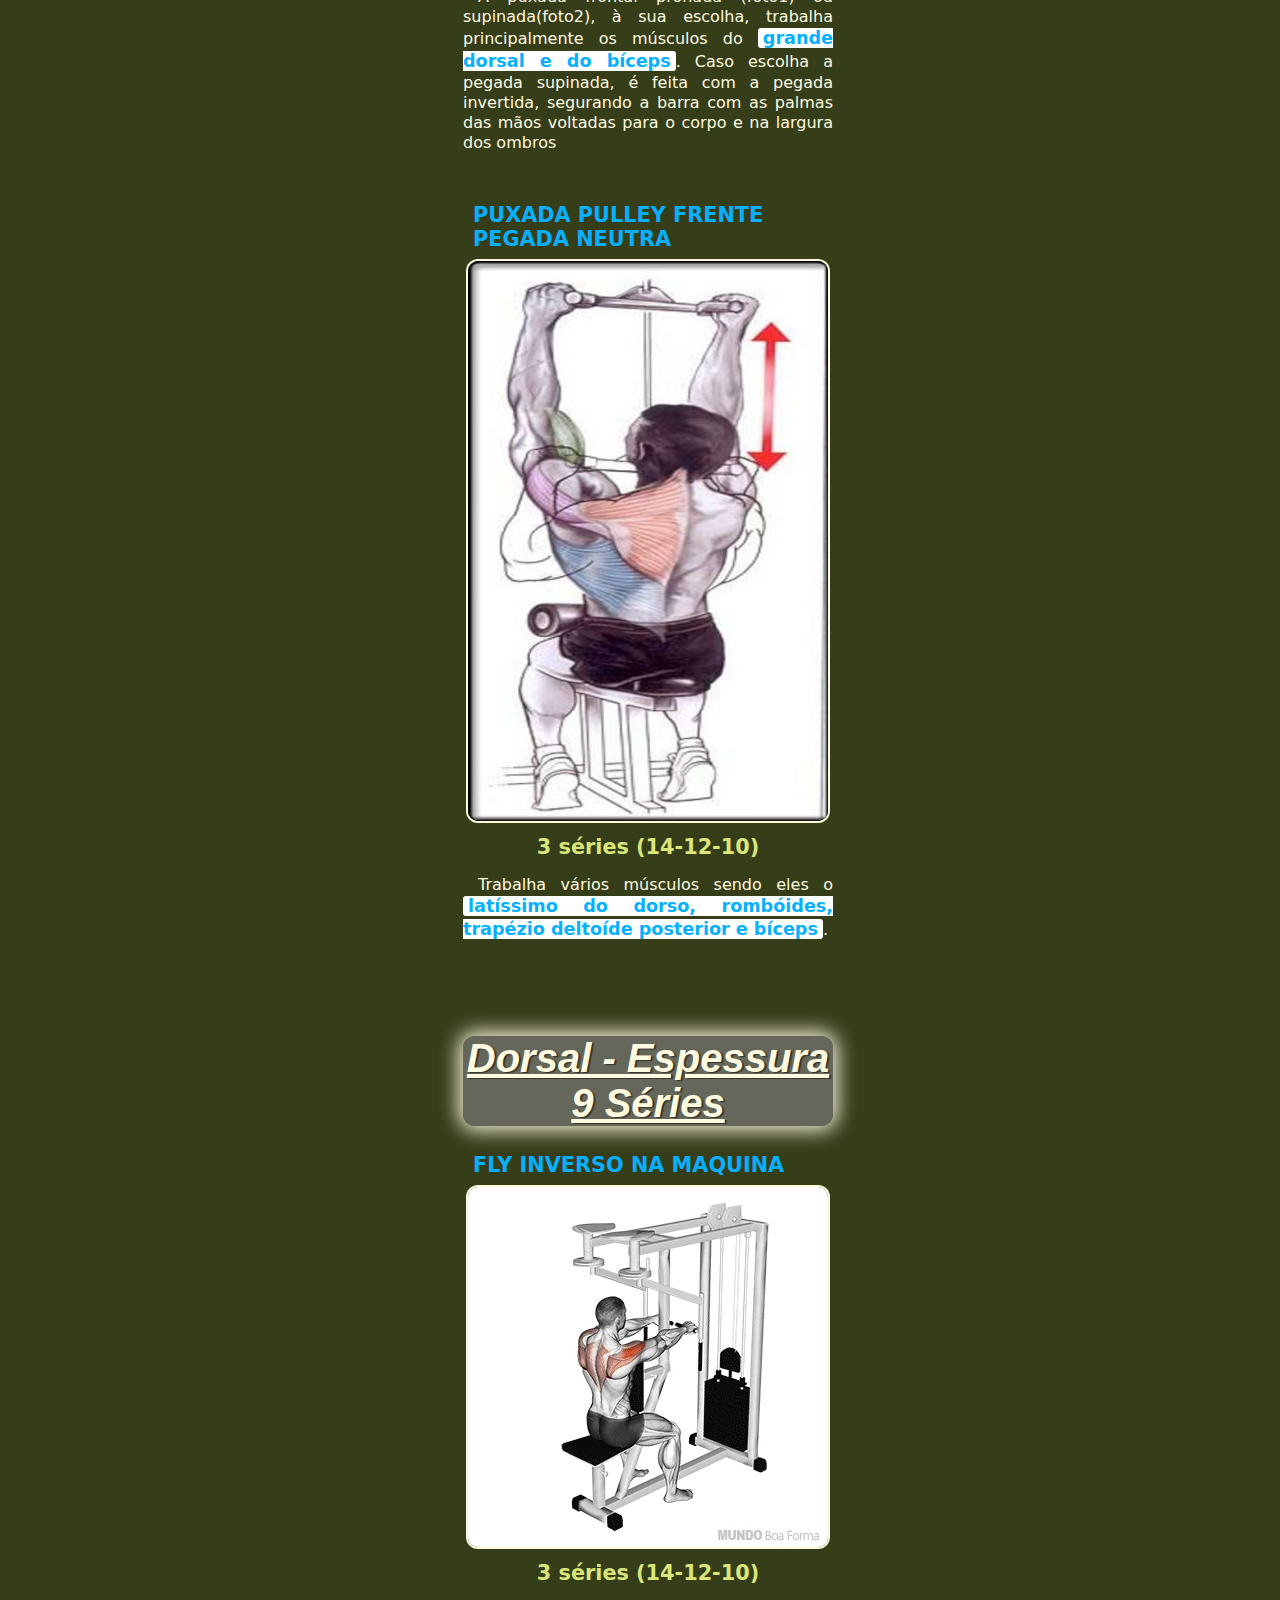
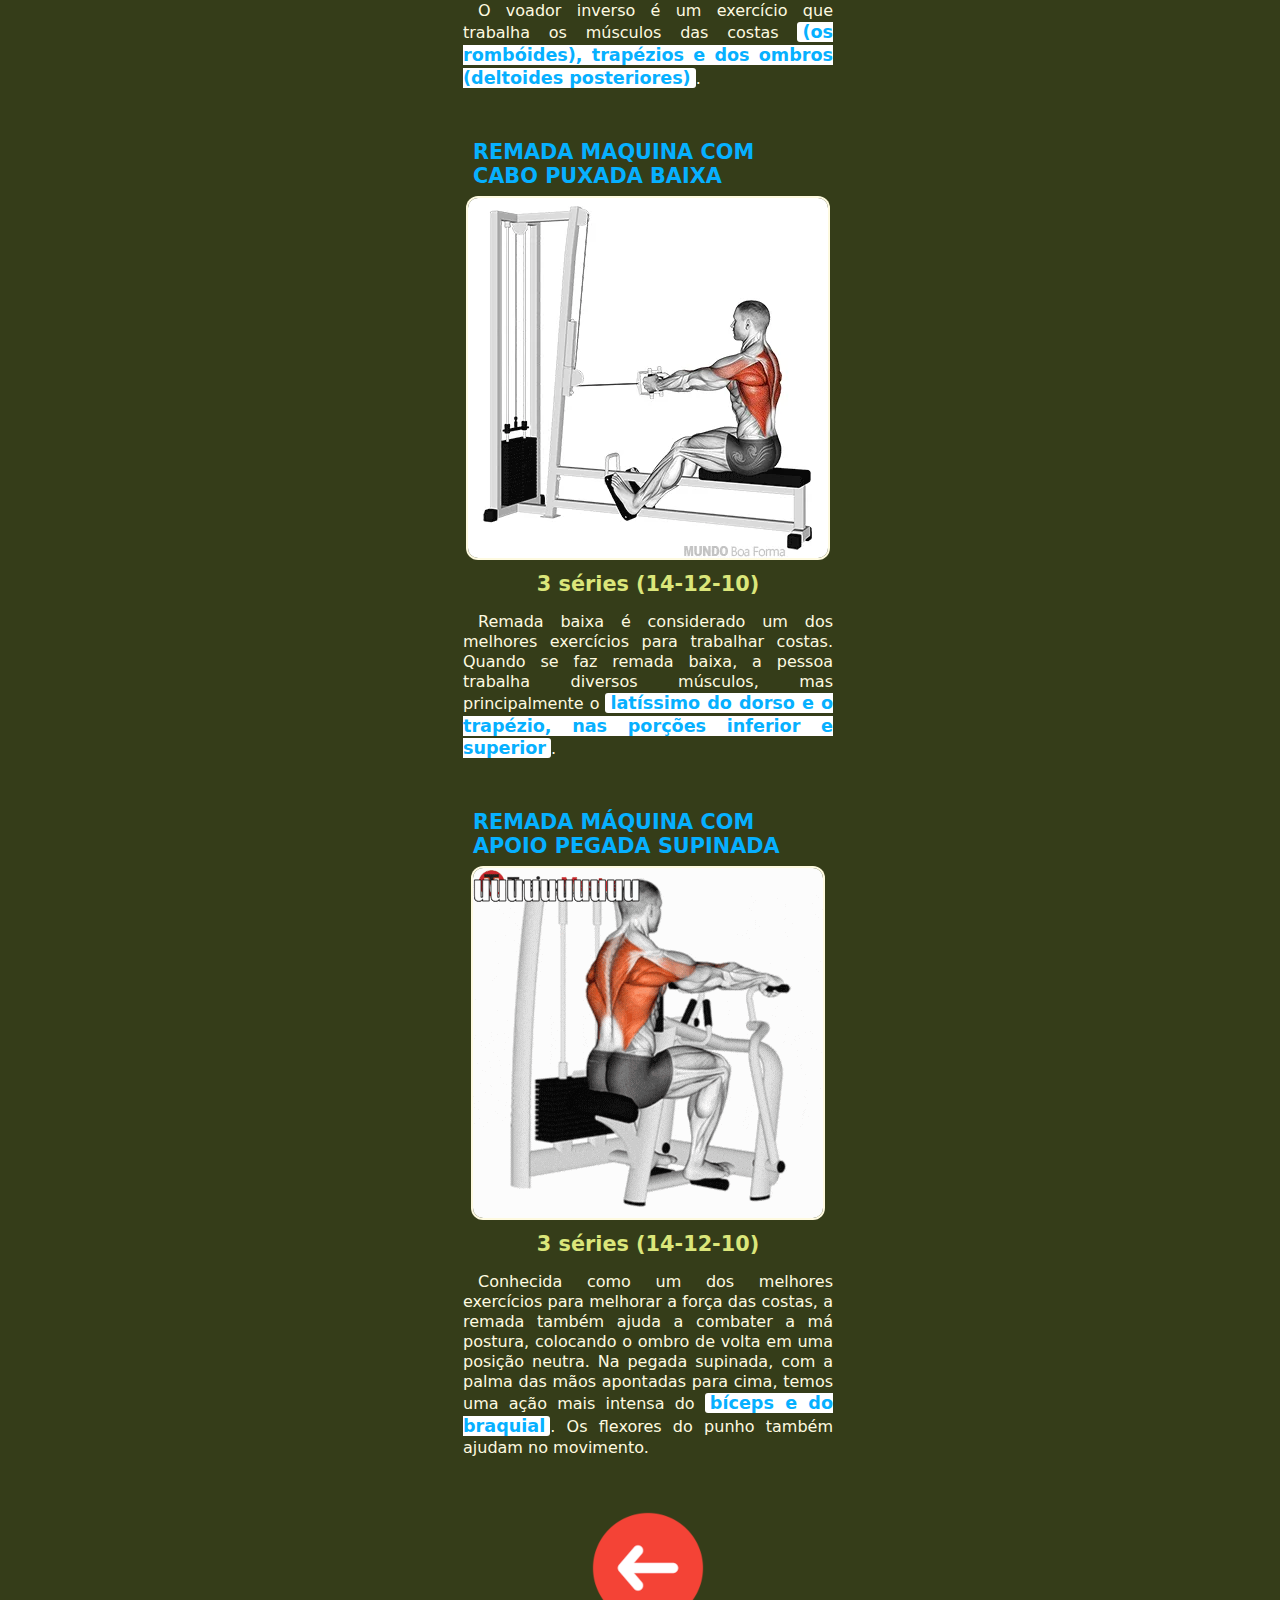
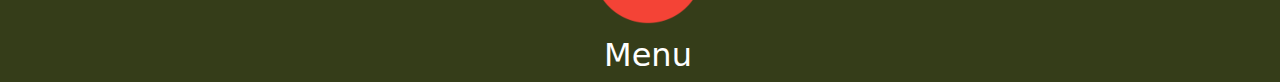
<file: segunda.html>
<!DOCTYPE html>
<html lang="pt-br">
<head>
    <meta charset="UTF-8">
    <meta name="viewport" content="width=device-width, initial-scale=1.0">
    <title>SEGUNDA-FEIRA</title>
    <link rel="stylesheet" href="estilos/style.css">
    Segunda
    <style>
        #puxadasupinada{
            width: 360px;
            height: 320px;
        }
        #puxadapulley{
            width: 360px;
            height: 560px;
        }
        section>div>p>mark{
            background-color: white;
            border-radius: 3px;
            font-size: 1.1em;
            color: var(--h3);
            font-weight:600;
            line-height:1.3em;
            padding: 0px 5px ;
        }

     
    </style>
</head>
<body>
    <section>

        <div>
            <h1>Bíceps <br>12 Séries</h1>

                <img src="segunda/biceps/biceps.jpeg" alt="">
                <p>Ele auxilia o músculo braquial para realizar a flexão do cotovelo. Curiosamente, ele tem papel secundário nessa função de flexão, sendo o músculo braquial o principal flexor do cotovelo. A sua outra função é a de supinação, que é a rotação do antebraço (movimento de colocar a palma da mão para cima).O bíceps tem duas cabeças, a cabeça curta e a cabeça longa</p>

                <h3>BICEPS CONCENTR. NA MÁQUINA</h3>
                <img src="segunda/biceps/BICEP CONCENTRADO NA MÁQUINA.webp" alt="">
                <h4>2 séries (aquecimento muscular)</h4>
                <P>O aquecimento muscular é uma atividade pré-treino que permite adaptar o corpo para a realização dos exercícios. Ele funciona como uma ponte entre o estado de repouso e o de ação..</P>

                <h3>ROSCA DIRETA PEGADA ABERTA</h3>
                <img src="segunda/biceps/rosca-biceps-direta-na-barra-ez-pegada aberta.webp" alt="">
                <h4>3 séries (12-10-8)</h4>
                <p>Os principais músculos recrutados na rosca scott em pé com a pegada aberta são: <mark>Bíceps braquial, braquial e o Braquiorradial</mark>. &nbsp;O cotovelo tem que estar colado ao corpo.</p>
                

                <h3>ROSCA CONCENTRADA UNILATERAL COM HALTER</h3>
                <img src="segunda/biceps/rosca-concentrada-unilateral-com-halter.webp" alt="">
                <h4>3 séries (12-10-8)</h4>
                <p>A rosca bíceps concentrada unilateral com halter é um exercício de isolamento para o bíceps capaz de levar à hipertrofia muscular. trabalha os musculos:  <mark>Bíceps braquial, braquial  e o Braquiorradial</mark>. </p>

                <h3>ROSCA BICEPS NO BANCO SCOTT</h3>
                <img src="segunda/biceps/biceps-rosca-biceps-no-banco-scott-com-barra-W.webp" alt="">
                <h4>3 séries (12-10-8)</h4>
                <P>Os principais músculos recrutados na rosca scott no banco com pegada fechada são: <mark>Bíceps braquial, braquial e o Braquiorradial</mark>.</P>

                <h3>ROSCA BICEPS NO BANCO INCLINADO A 45°</h3>
                <img src="segunda/biceps/rosca-biceps-com-halteres-no-banco-inclinado.webp" alt="">
                <h4>3 séries (12-10-8) *pouca carga</h4>
                <p>A rosca inclinada com halteres é um dos poucos exercícios de bíceps que trabalha o músculo em um ângulo mais alongado do que numa rosca tradicional, como a rosca direta.&nbsp;Esta posição, pouco comum para um exercicio de bíceps, tem o potencial de gerar ganhos inéditos. &nbsp; Esta posição faz com que a <mark>cabeça longa do bíceps</mark> acabe recebendo maior ênfase – algo que não ocorre com tanta eficiência em outros movimentos.</p></p><br>

            <h1>Dorsal - Largura <br> 9 séries</h1>

                <img src="segunda/costas/dorso.png" alt=""><br>
                <p>Músculos extrínsecos superficiais do dorso: músculos trapézio, latíssimo do dorso, romboide maior, romboide menor e levantador da escápula. Músculos extrínsecos intermediários do dorso: músculos serrátil posterior superior e serrátil posterior inferior.</p>
                
                <h3>PUXADA COM BARRA FRENTE ABERTA PEGADA PRONADA </h3>
                <img src="segunda/costas/costas-puxada-aberta-com-barra-no-pulley-1.webp" alt=""> 
                <h4>3 séries (14-12-10)</h4>
                <p>Este exercício trabalha vários músculos das costas, como o <mark>platíssimo do dorso, a região média das costa e de forma secundária os bíceps e os ombros</mark>, ele é classificado como um movimento de fortalecimento, sendo também indicado para iniciantes. <br><br>
                </p>

                <h3>PUXADA FECHADA - PEGADA PRONADA OU SUPINADA</h3>
                <img src="segunda/costas/10471301-puxada-com-pegada-fechada-no-pulley.webp" alt=""><br>
                <br>
                <img id="puxadasupinada" src="segunda/costas/puxada-fechada-pegada-supinada.webp" alt=""> 
                <h4>3 séries (14-12-10)</h4>
                <p>A puxada frontal pronada (foto1) ou supinada(foto2), à sua escolha, trabalha principalmente os músculos do <MARK>grande dorsal e do bíceps</MARK>. Caso escolha a pegada supinada, é feita com a pegada invertida, segurando a barra com as palmas das mãos voltadas para o corpo e na largura dos ombros</p>

                
                <h3>PUXADA PULLEY FRENTE PEGADA NEUTRA </h3>
                <img id="puxadapulley" src="segunda/costas/52de9e_a78c13fed65644308d297826c2231f3f.jpg" alt="">
                <h4>3 séries (14-12-10)</h4>
                <P>Trabalha vários músculos sendo eles o <mark>latíssimo do dorso, rombóides, trapézio deltoíde posterior e bíceps</mark>.</P>
                <br>

            <h1>Dorsal - Espessura<br>9 Séries <br></h1>

                <h3>FLY INVERSO NA MAQUINA</h3>
                <img src="segunda/costas/ombros-voador-invertido-na-maquina.webp" alt="">
                <h4>3 séries (14-12-10)</h4>
                <P>O voador inverso é um exercício que trabalha os músculos das costas <mark>(os rombóides), trapézios e dos ombros (deltoides posteriores)</mark>.</P>

                

                <h3>REMADA MAQUINA COM CABO PUXADA BAIXA</h3>
                <img src="segunda/costas/remada-sentado-com-cabos-e-triangulo-para-costas.webp" alt="">
                <h4>3 séries (14-12-10)</h4>
                <p>Remada baixa é considerado um dos melhores exercícios para trabalhar costas. Quando se faz remada baixa, a pessoa trabalha diversos músculos, mas principalmente o  <mark>latíssimo do dorso e o trapézio, nas porções inferior e superior</mark>.</p>

                

                <h3>REMADA MÁQUINA COM APOIO PEGADA SUPINADA</h3>
                <img src="segunda/costas/remada-articulada-na-maquina-pequena-pronada-ezgif.com-added-text.gif" alt="">
                <h4>3 séries (14-12-10)</h4>
                <p>Conhecida como um dos melhores exercícios para melhorar a força das costas, a remada também ajuda a combater a má postura, colocando o ombro de volta em uma posição neutra. Na pegada supinada, com a palma das mãos apontadas para cima, temos uma ação mais intensa do <mark>bíceps e do braquial</mark>. Os flexores do punho também ajudam no movimento.</p>

        </div>
   
        <div id="voltar">
            
            <a href="index.html"><img src="imagens/voltar.png" alt=""><br>Menu</a>
            
        </div>

    </section>
    
</body>
</html>
</file>
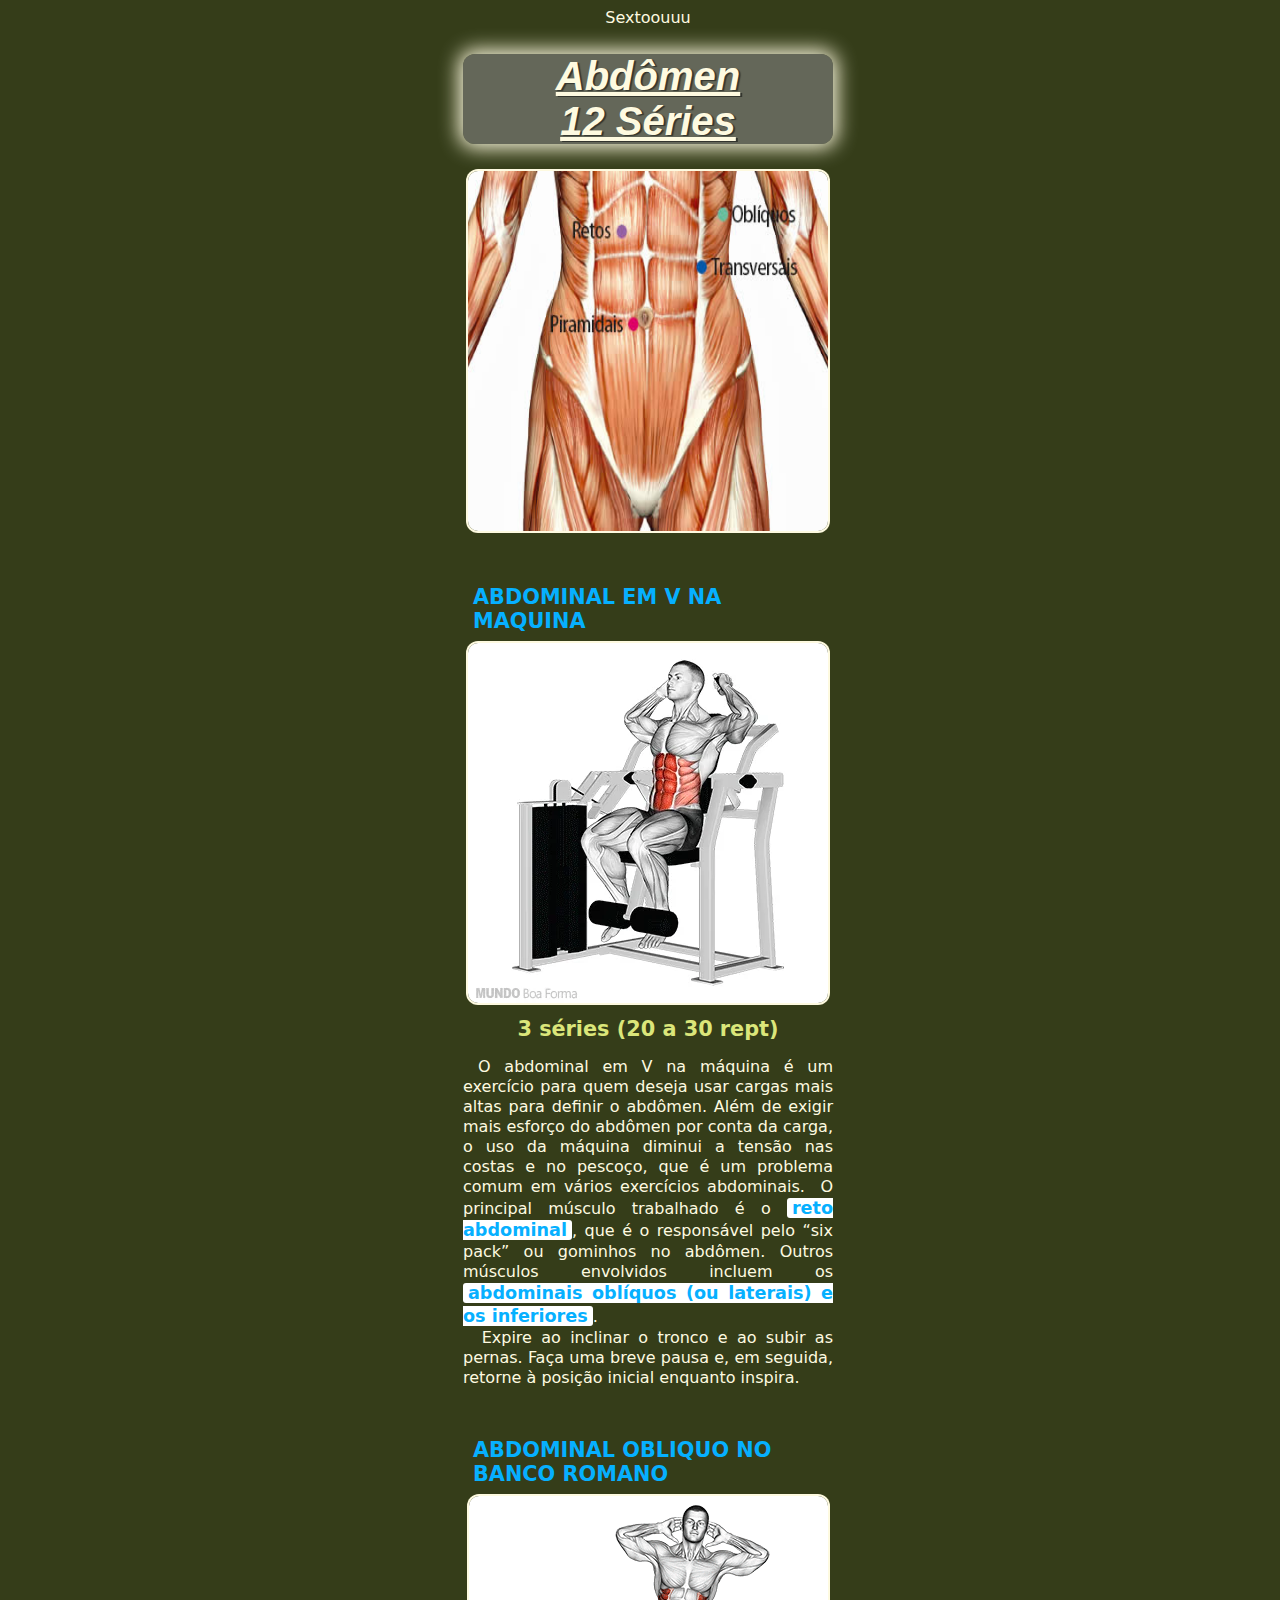
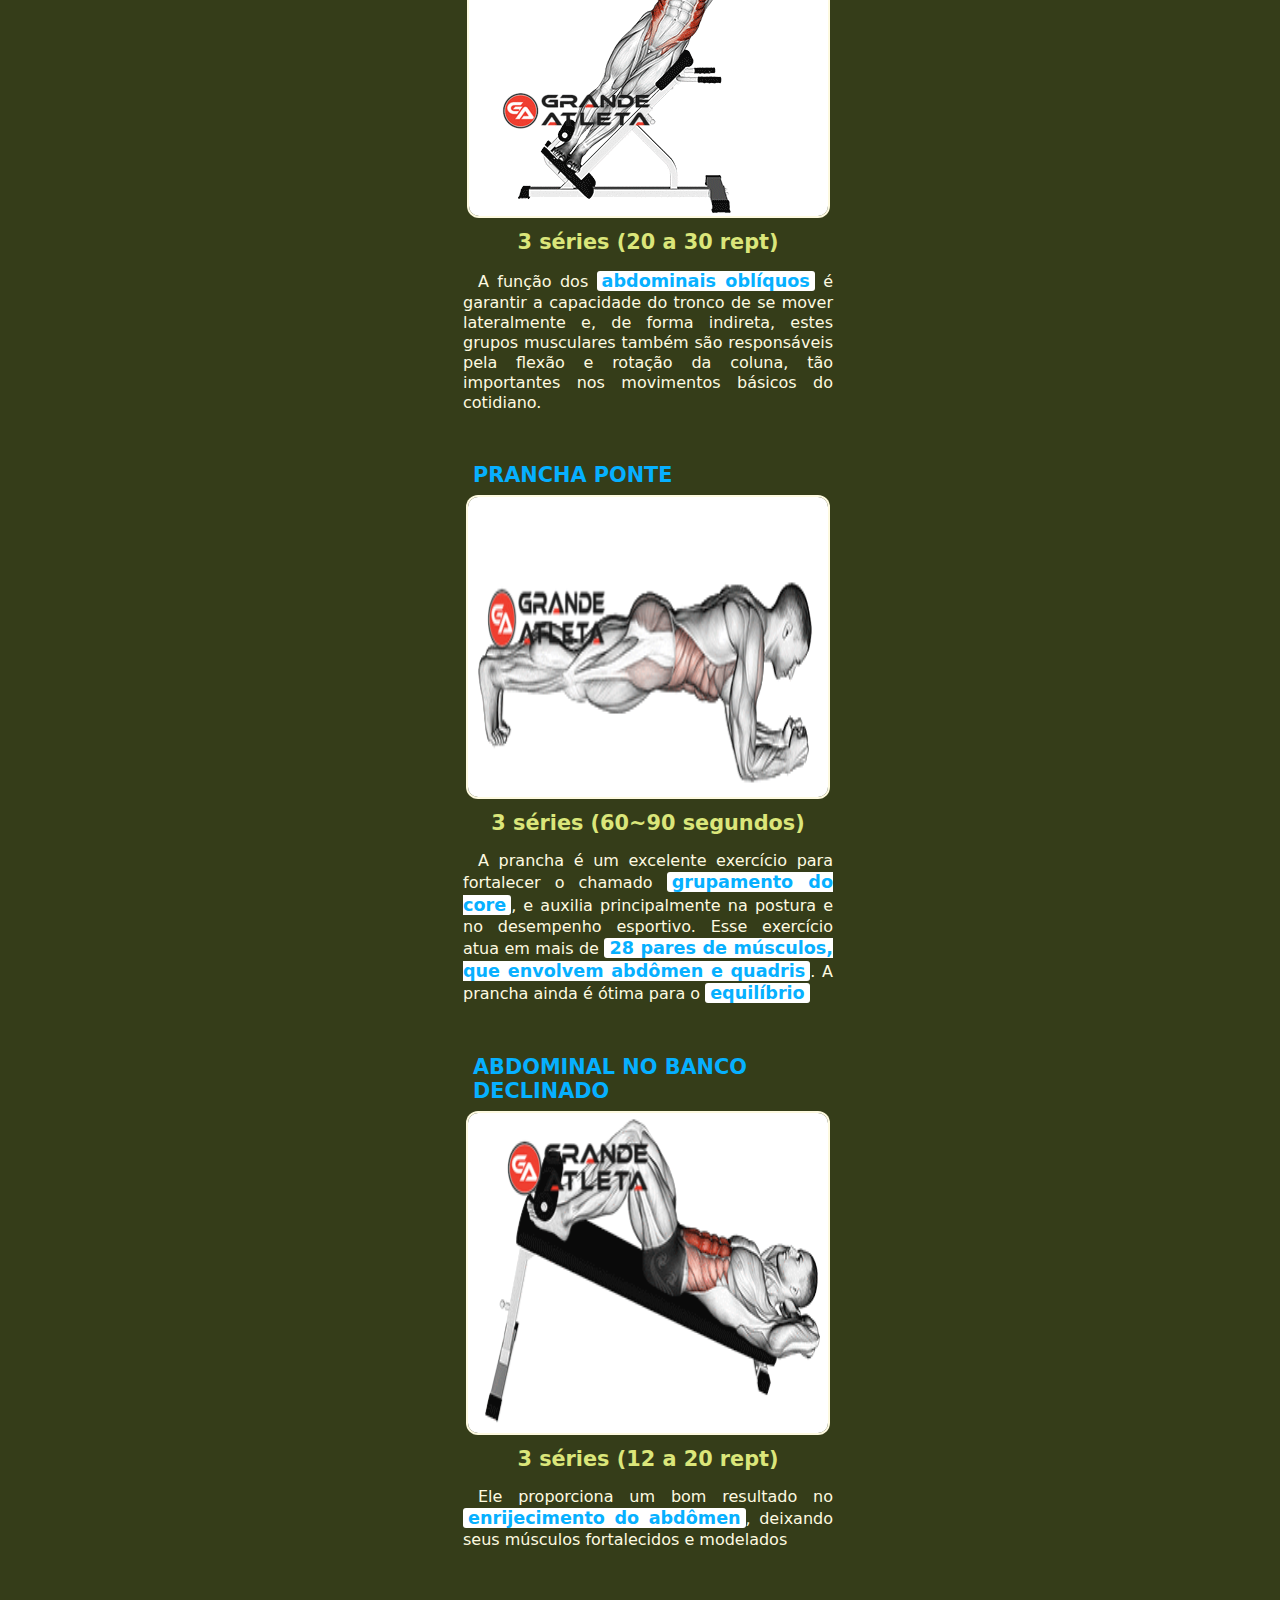
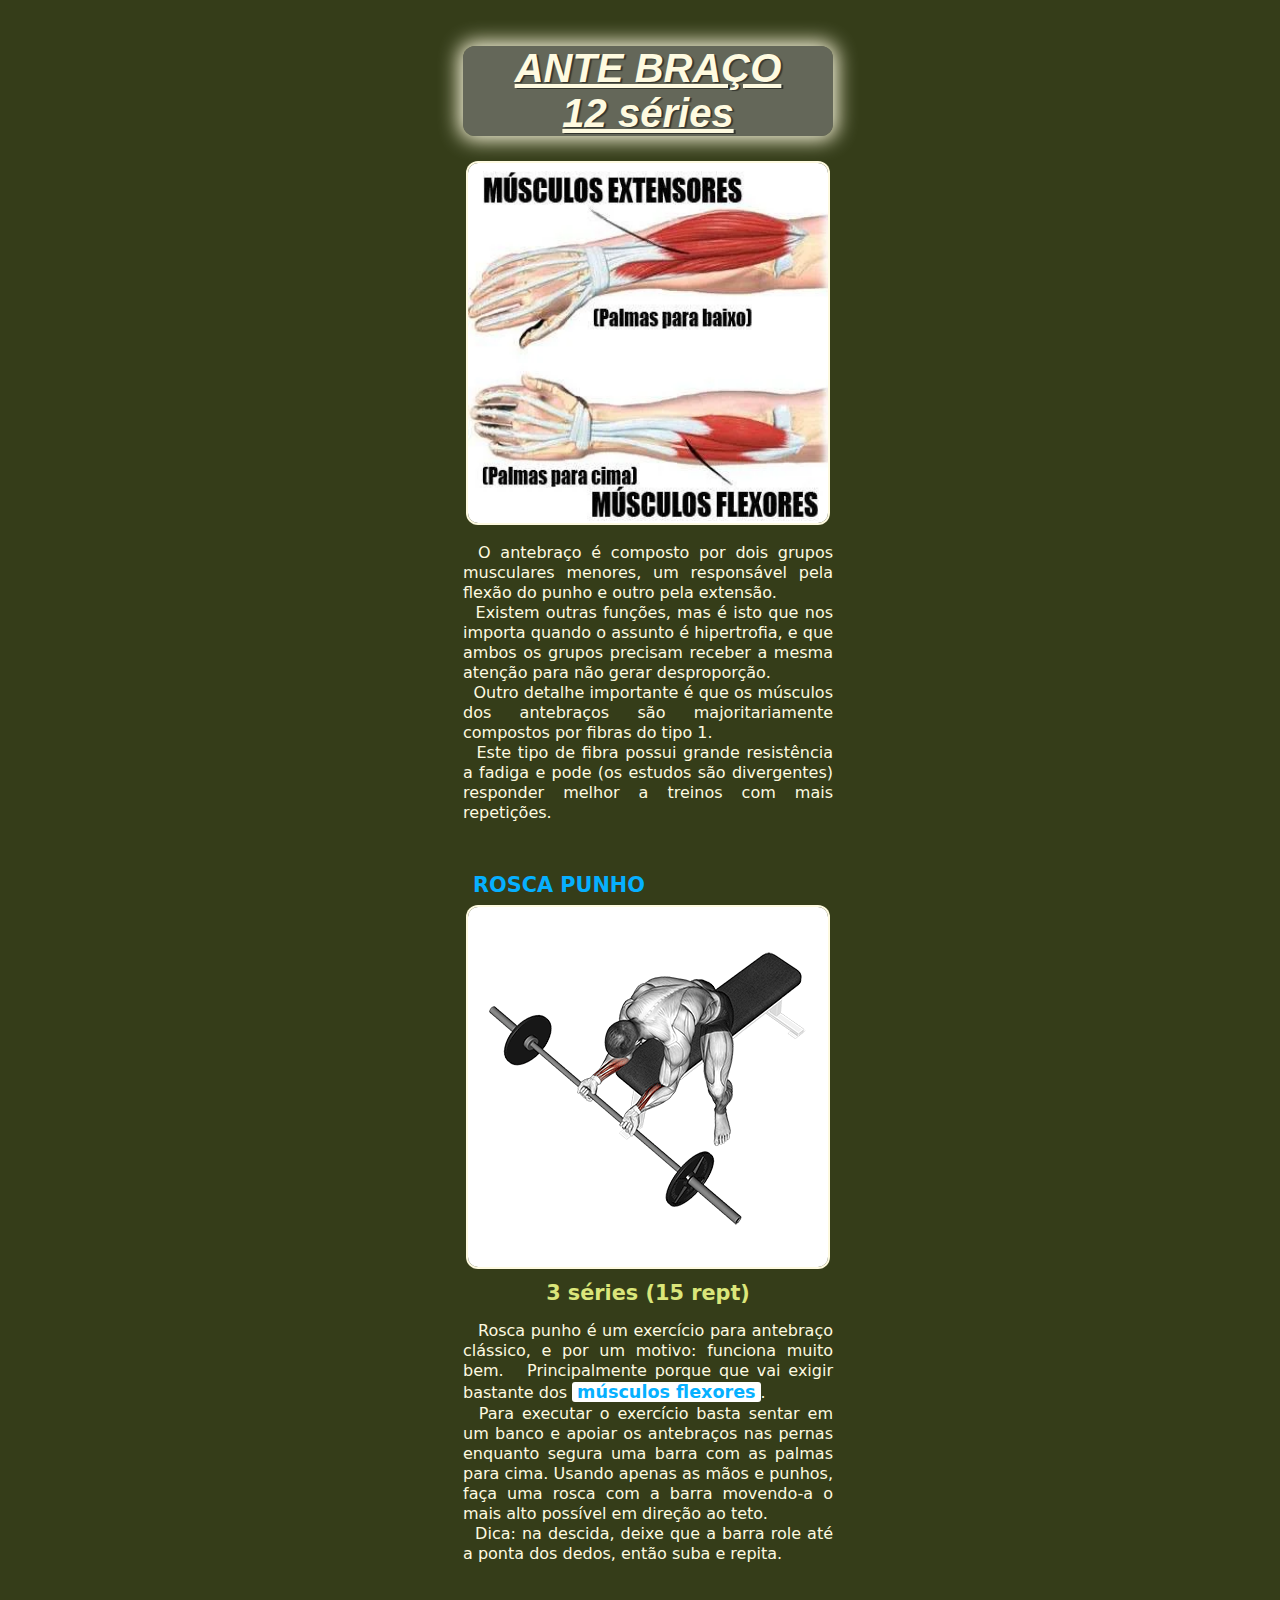
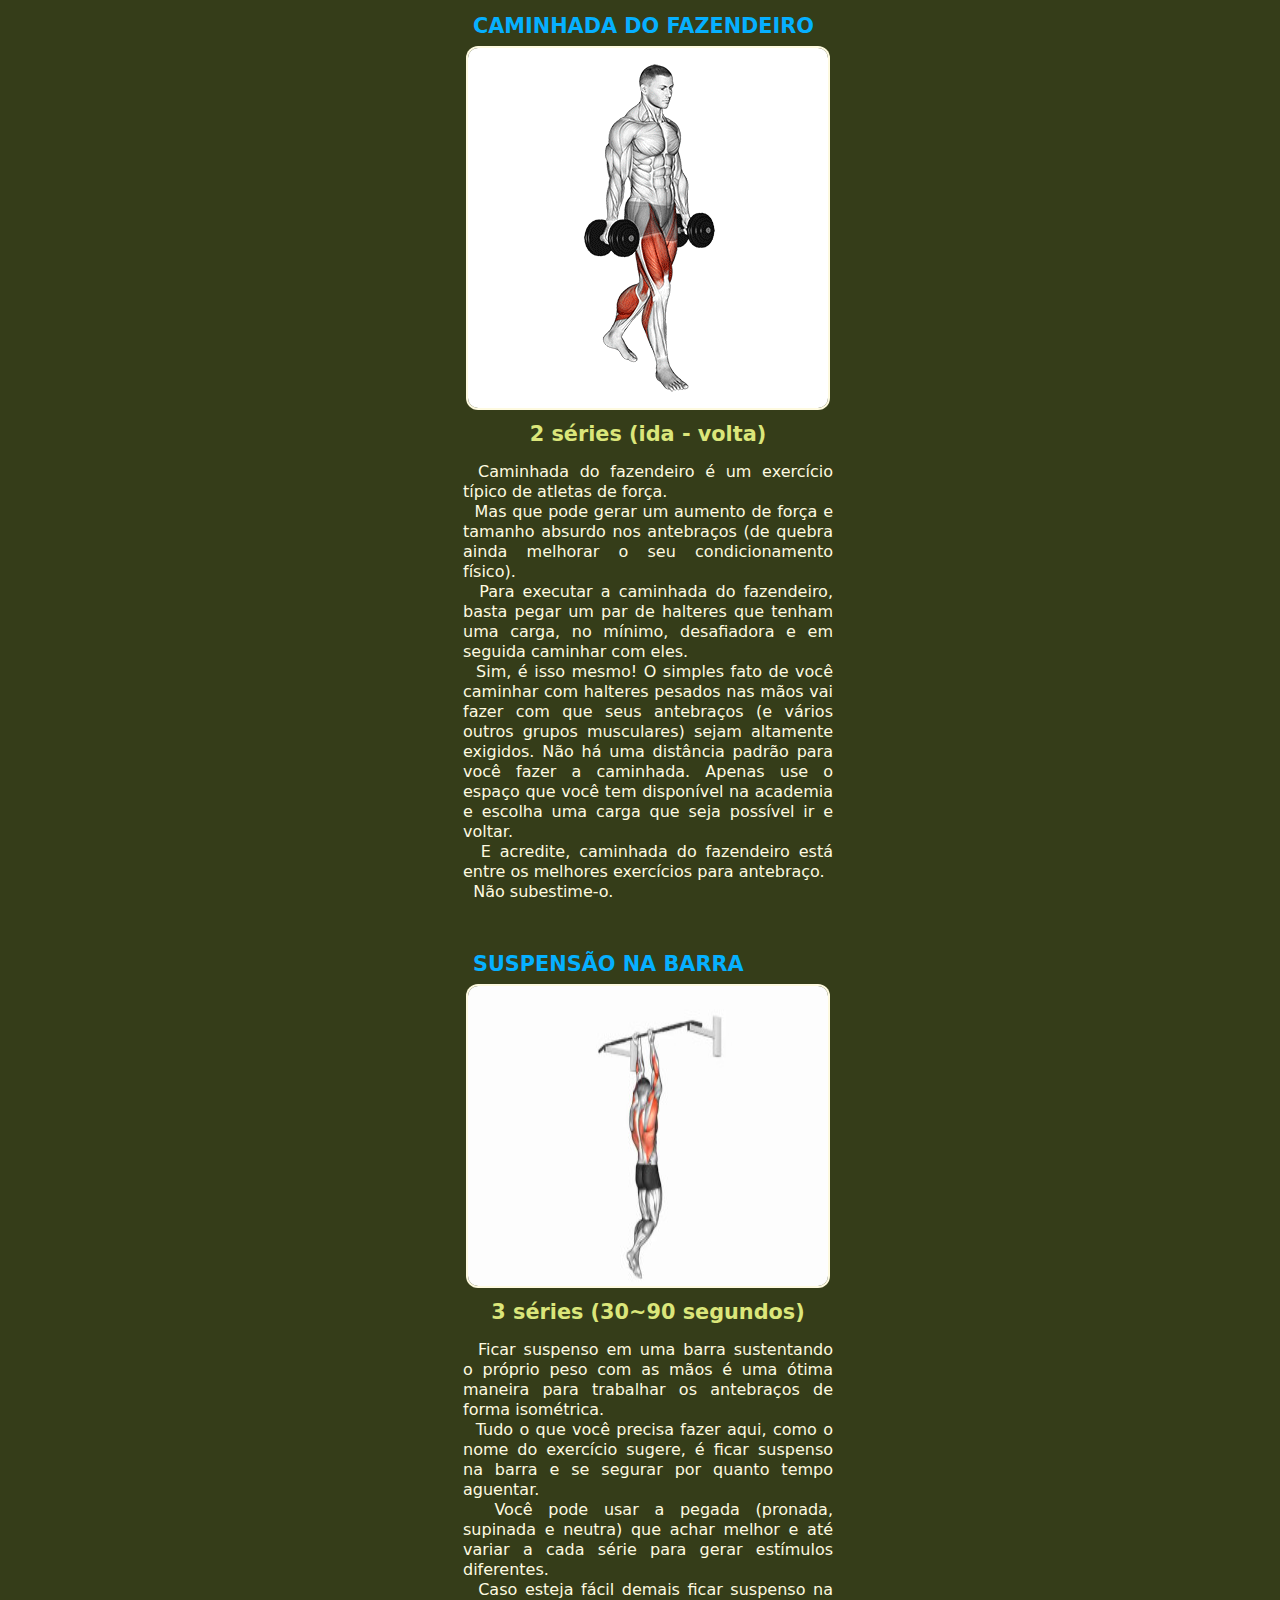
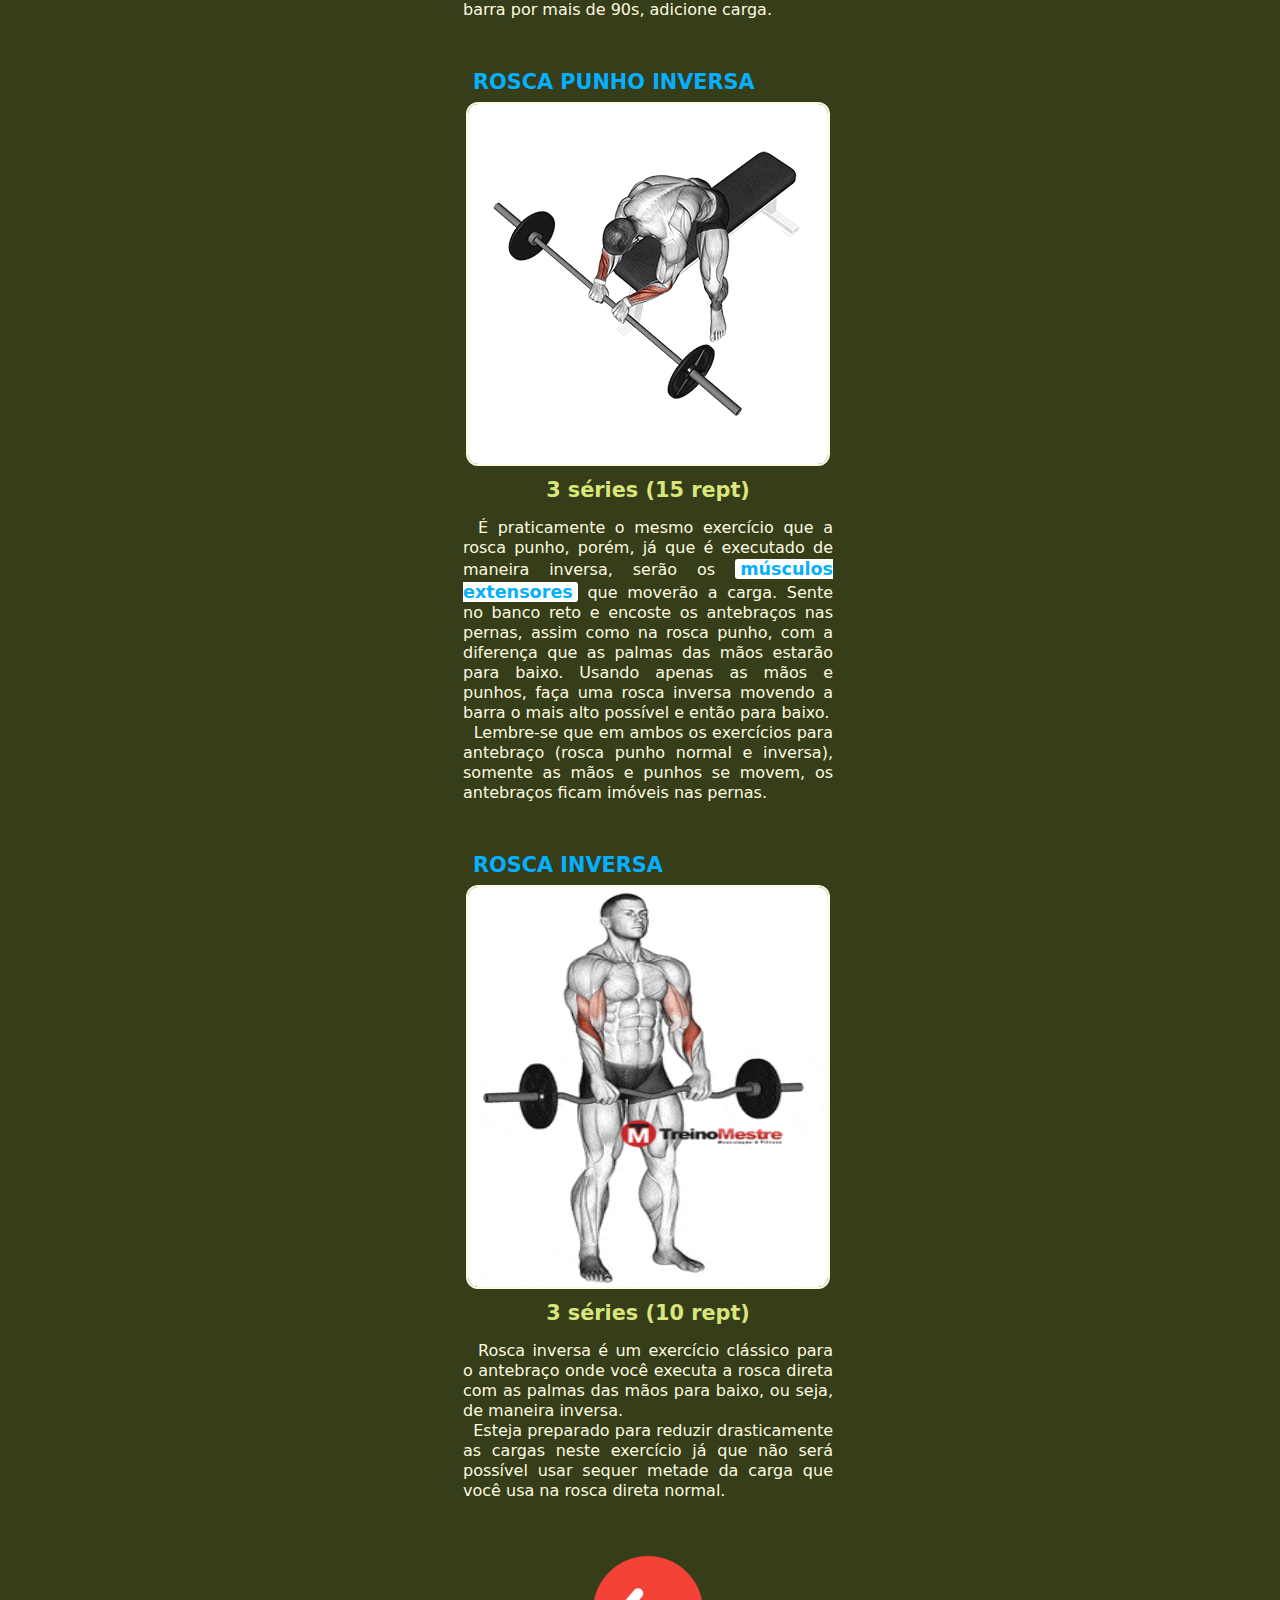
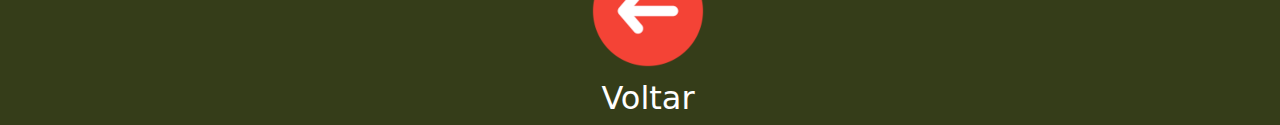
<file: sexta.html>
<!DOCTYPE html>
<html lang="pt-br">
<head>
    <meta charset="UTF-8">
    <meta name="viewport" content="width=device-width, initial-scale=1.0">
    <title>SEXTA-FEIRA</title>
    <link rel="stylesheet" href="estilos/style.css">
    Sextoouuu

    <style>

      
        section>div>img#abdomen{
            width: 360px;
            height: 360px;

        }

        section>div>img#rosca{
            width: 360px;
            height: 400px;

        }

        section>div>img#suspensao{
            width: 360px;
            height: 300px;

        }

        section>div>img#antebraco{
            width: 360px;
            height: 360px;

        }

        section>div>img#prancha{
            width: 360px;
            height: 300px;

        }

        section>div>img#abdominalnobanco{
            width: 360px;
            height: 320px;

        }
    </style>
</head>
<body>
    <section>

        <div>
            <h1>Abdômen <br> 12 Séries </h1>
            <img id="abdomen" src="sexta/abdomen/anatomiaabdomen.jpg" alt="">
            <p></p>

            <h3>ABDOMINAL EM V NA MAQUINA</h3>
            <img src="sexta/abdomen/abdomem/abdominal-em-V-na-maquina.webp" alt="">
            <h4>3 séries (20 a 30 rept)</h4>
            <P>O abdominal em V na máquina é um exercício para quem deseja usar cargas mais altas para definir o abdômen.

            Além de exigir mais esforço do abdômen por conta da carga, o uso da máquina diminui a tensão nas costas e no pescoço, que é um problema comum em vários exercícios abdominais.
            &nbsp;O principal músculo trabalhado é o <mark>reto abdominal</mark>, que é o responsável pelo “six pack” ou gominhos no abdômen. Outros músculos envolvidos incluem os <mark>abdominais oblíquos (ou laterais) e os inferiores</mark>. <br>
            &nbsp;&nbsp;Expire ao inclinar o tronco e ao subir as pernas. Faça uma breve pausa e, em seguida, retorne à posição inicial enquanto inspira.</P>
            
            <h3>ABDOMINAL OBLIQUO NO BANCO ROMANO</h3>
            <img src="sexta/abdomen/abdomem/Abdominal-obliquo-no-banco-romano.gif" alt="">
            <h4>3 séries (20 a 30 rept)</h4>
            <P>A função dos <mark>abdominais oblíquos</mark> é garantir a capacidade do tronco de se mover lateralmente e, de forma indireta, estes grupos musculares também são responsáveis ​​pela flexão e rotação da coluna, tão importantes nos movimentos básicos do cotidiano.</P>

            <h3>PRANCHA PONTE</h3>
            <img id="prancha" src="sexta/abdomen/abdomem/Prancha-abdominal-Ponte-ventral.gif" alt="">
            <h4>3 séries (60~90 segundos)</h4>
            <p>A prancha é um excelente exercício para fortalecer o chamado <mark>grupamento do core</mark>, e auxilia principalmente na postura e no desempenho esportivo. Esse exercício atua em mais de <mark>28 pares de músculos, que envolvem abdômen e quadris</mark>. A prancha ainda é ótima para o <mark>equilíbrio</mark></p>

            <h3>ABDOMINAL NO BANCO DECLINADO</h3>
            <img id="abdominalnobanco" src="sexta/abdomen/abdomem/Abdominal-reto-no-banco-declinado.gif" 
            alt="">
            <h4>3 séries (12 a 20 rept)</h4>
            <p>Ele proporciona um bom resultado no <mark>enrijecimento do abdômen</mark>, deixando seus músculos fortalecidos e modelados</p><br>

            <h1>ANTE BRAÇO <br> 12 séries</h1>
            <img id="antebraco" src="sexta/antebraco/FLEXORES-EXTENSORES.webp" alt="">
            <p>O antebraço é composto por dois grupos musculares menores, um responsável pela flexão do punho e outro pela extensão. <br>
            &nbsp;&nbsp;Existem outras funções, mas é isto que nos importa quando o assunto é hipertrofia, e que ambos os grupos precisam receber a mesma atenção para não gerar desproporção. <br>
            &nbsp;&nbsp;Outro detalhe importante é que os músculos dos antebraços são majoritariamente compostos por fibras do tipo 1. <br>
            &nbsp;&nbsp;Este tipo de fibra possui grande resistência a fadiga e pode (os estudos são divergentes) responder melhor a treinos com mais repetições.</p>


            <h3>ROSCA PUNHO</h3>
            <img src="sexta/antebraco/rosca punho.gif" alt="">
            <h4>3 séries (15 rept)</h4>
            <p>Rosca punho é um exercício para antebraço clássico, e por um motivo: funciona muito bem. 
            &nbsp;&nbsp;Principalmente porque que vai exigir bastante dos <mark>músculos flexores</mark>. <br> &nbsp;&nbsp;Para executar o exercício basta sentar em um banco e apoiar os antebraços nas pernas enquanto segura uma barra com as palmas para cima. Usando apenas as mãos e punhos, faça uma rosca com a barra movendo-a o mais alto possível em direção ao teto. <br> &nbsp;&nbsp;Dica: na descida, deixe que a barra role até a ponta dos dedos, então suba e repita.</p>
            
            <h3>CAMINHADA DO FAZENDEIRO</h3>
            <img src="sexta/antebraco/caminhada do fazendeiro.gif" alt="">
            <h4>2 séries (ida - volta)</h4>
            <p>Caminhada do fazendeiro é um exercício típico de atletas de força. <br>&nbsp;&nbsp;Mas que pode gerar um aumento de força e tamanho absurdo nos antebraços (de quebra ainda melhorar o seu condicionamento físico). <br>&nbsp;&nbsp;Para executar a caminhada do fazendeiro, basta pegar um par de halteres que tenham uma carga, no mínimo, desafiadora e em seguida caminhar com eles. <br>&nbsp;&nbsp;Sim, é isso mesmo! O simples fato de você caminhar com halteres pesados nas mãos vai fazer com que seus antebraços (e vários outros grupos musculares) sejam altamente exigidos. Não há uma distância padrão para você fazer a caminhada. Apenas use o espaço que você tem disponível na academia e escolha uma carga que seja possível ir e voltar. <br>&nbsp;&nbsp;E acredite, caminhada do fazendeiro está entre os melhores exercícios para antebraço. <br>&nbsp;&nbsp;Não subestime-o.</p>



            <h3>SUSPENSÃO NA BARRA</h3>
            <img id="suspensao" src="sexta/antebraco/suspensao na barra2.jpg" alt="">
            <h4>3 séries (30~90 segundos)</h4>
            <p>Ficar suspenso em uma barra sustentando o próprio peso com as mãos é uma ótima maneira para trabalhar os antebraços de forma isométrica. <br>&nbsp;&nbsp;Tudo o que você precisa fazer aqui, como o nome do exercício sugere, é ficar suspenso na barra e se segurar por quanto tempo aguentar. <br>&nbsp;&nbsp;Você pode usar a pegada (pronada, supinada e neutra) que achar melhor e até variar a cada série para gerar estímulos diferentes. <br>&nbsp;&nbsp;Caso esteja fácil demais ficar suspenso na barra por mais de 90s, adicione carga.</p>

            <h3>ROSCA PUNHO INVERSA</h3>
            <img src="sexta/antebraco/rosca punho inversa.gif" alt="">
            <h4>3 séries (15 rept)</h4>
            <p>É praticamente o mesmo exercício que a rosca punho, porém, já que é executado de maneira inversa, serão os <mark>músculos extensores</mark> que moverão a carga. Sente no banco reto e encoste os antebraços nas pernas, assim como na rosca punho, com a diferença que as palmas das mãos estarão para baixo. Usando apenas as mãos e punhos, faça uma rosca inversa movendo a barra o mais alto possível e então para baixo. <br>&nbsp;&nbsp;Lembre-se que em ambos os exercícios para antebraço (rosca punho normal e inversa), somente as mãos e punhos se movem, os antebraços ficam imóveis nas pernas.</p>



            

            <h3>ROSCA INVERSA</h3>
            <img id="rosca" src="sexta/antebraco/rosca-inversa-barra-w.gif" alt="">
            <h4>3 séries (10 rept)</h4>
            <p>Rosca inversa é um exercício clássico para o antebraço onde você executa a rosca direta com as palmas das mãos para baixo, ou seja, de maneira inversa. <br>&nbsp;&nbsp;Esteja preparado para reduzir drasticamente as cargas neste exercício já que não será possível usar sequer metade da carga que você usa na rosca direta normal.</p>



        </div>
        <div id="voltar">
            <a href="index.html"><img src="imagens/voltar.png" alt=""><br>Voltar</a>
        </div>

    </section>

    
</body>
</html>
</file>
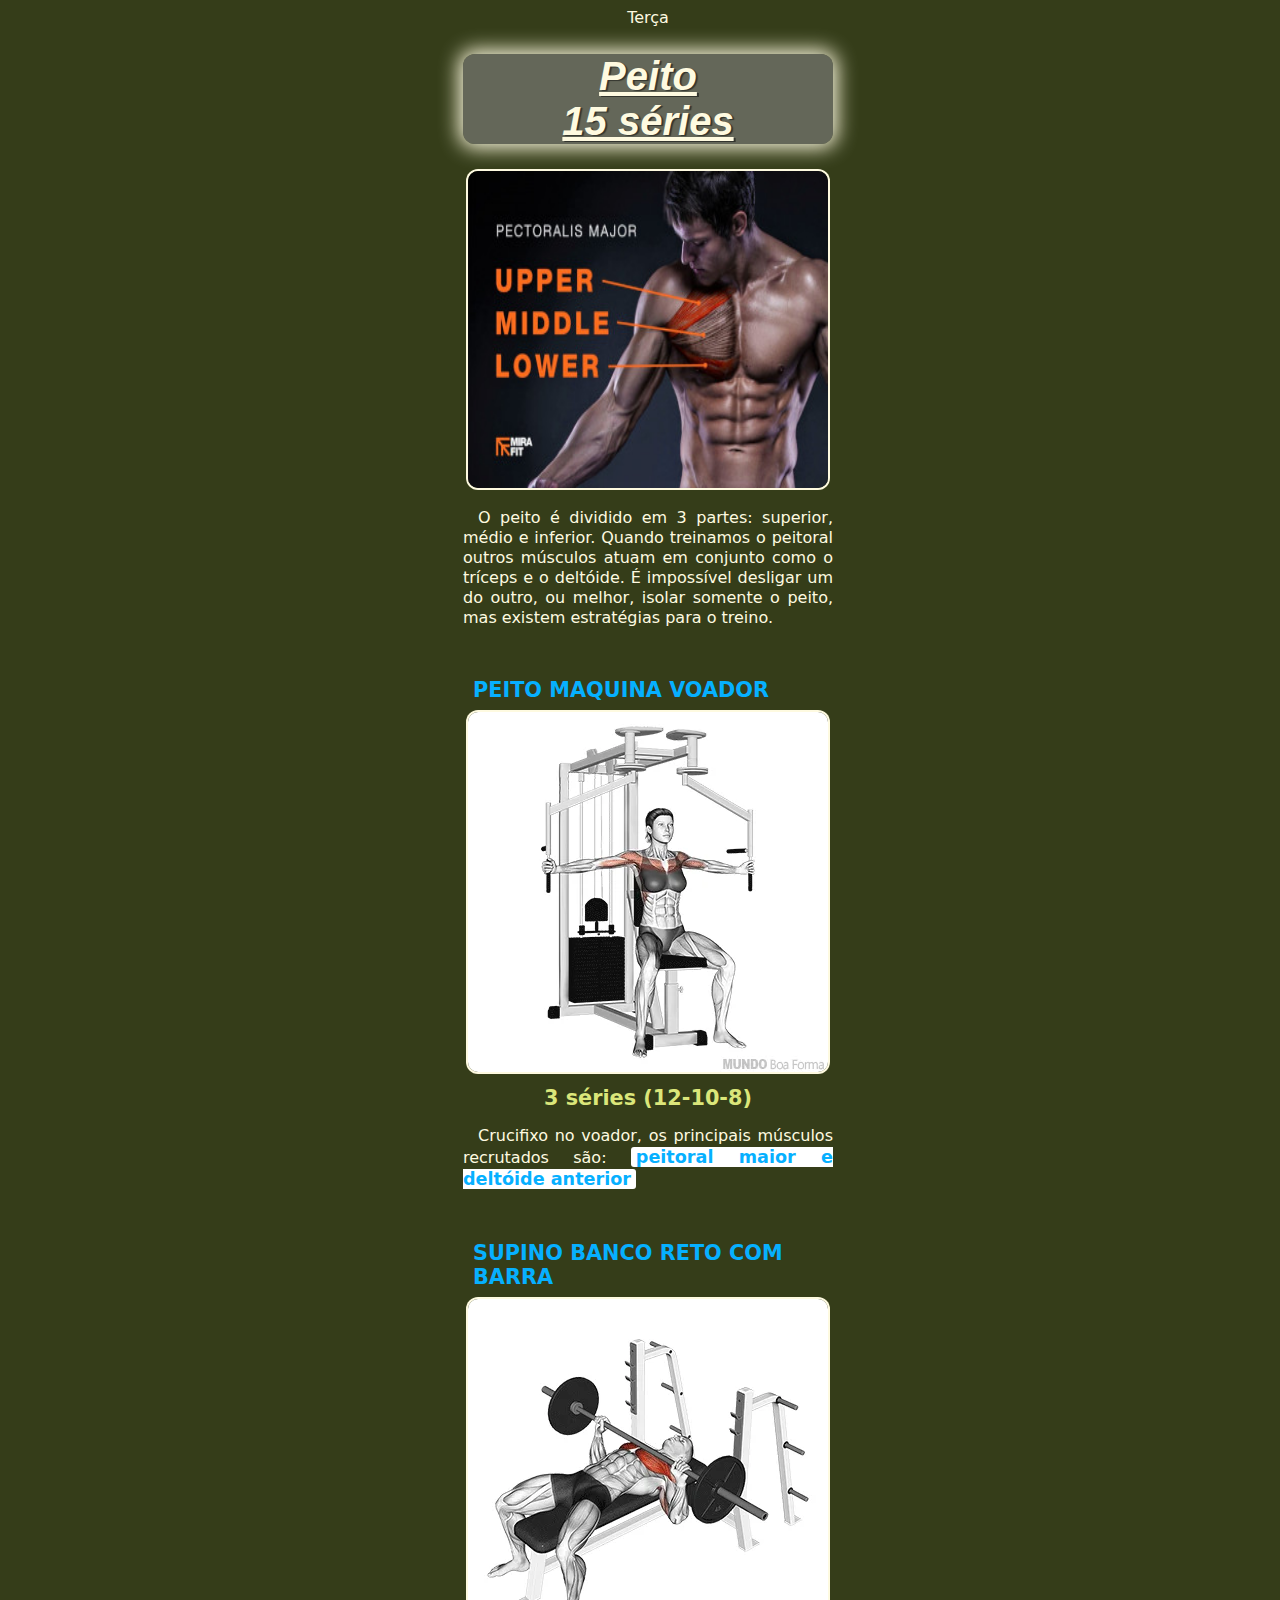
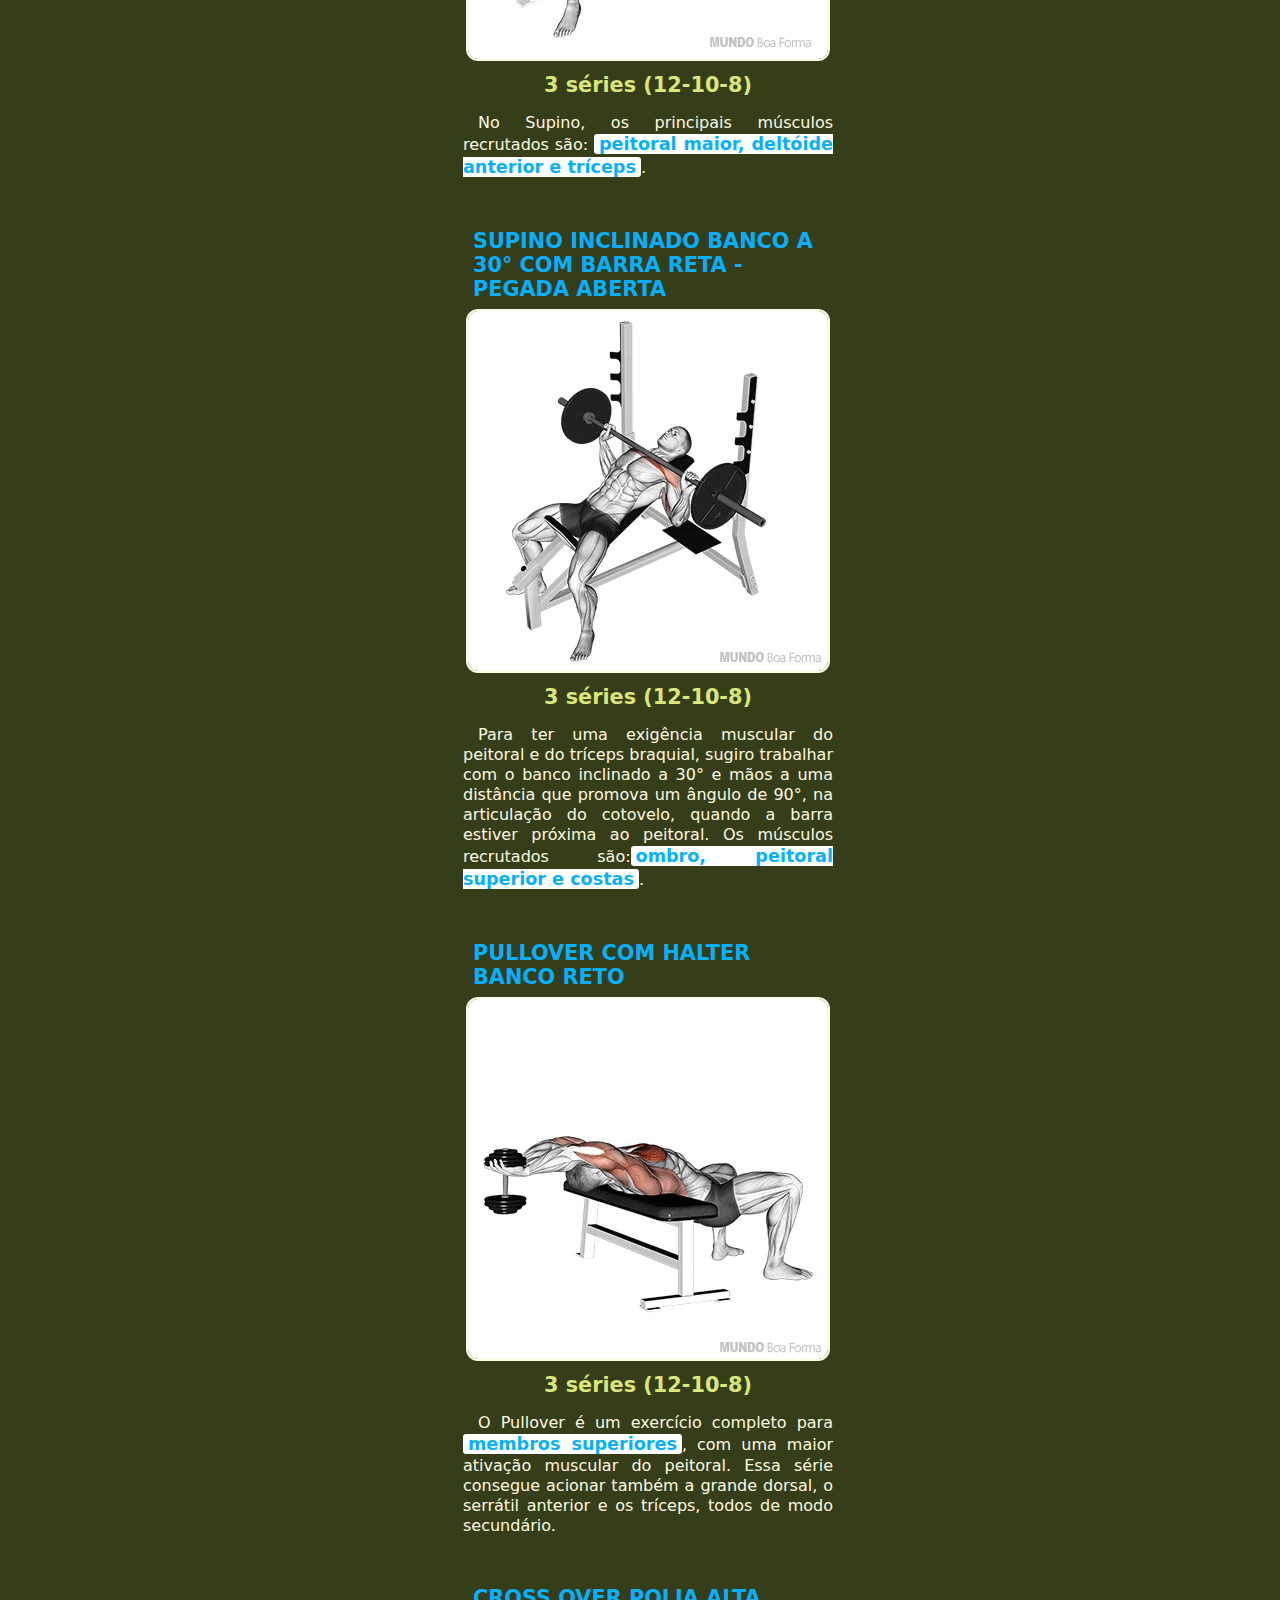
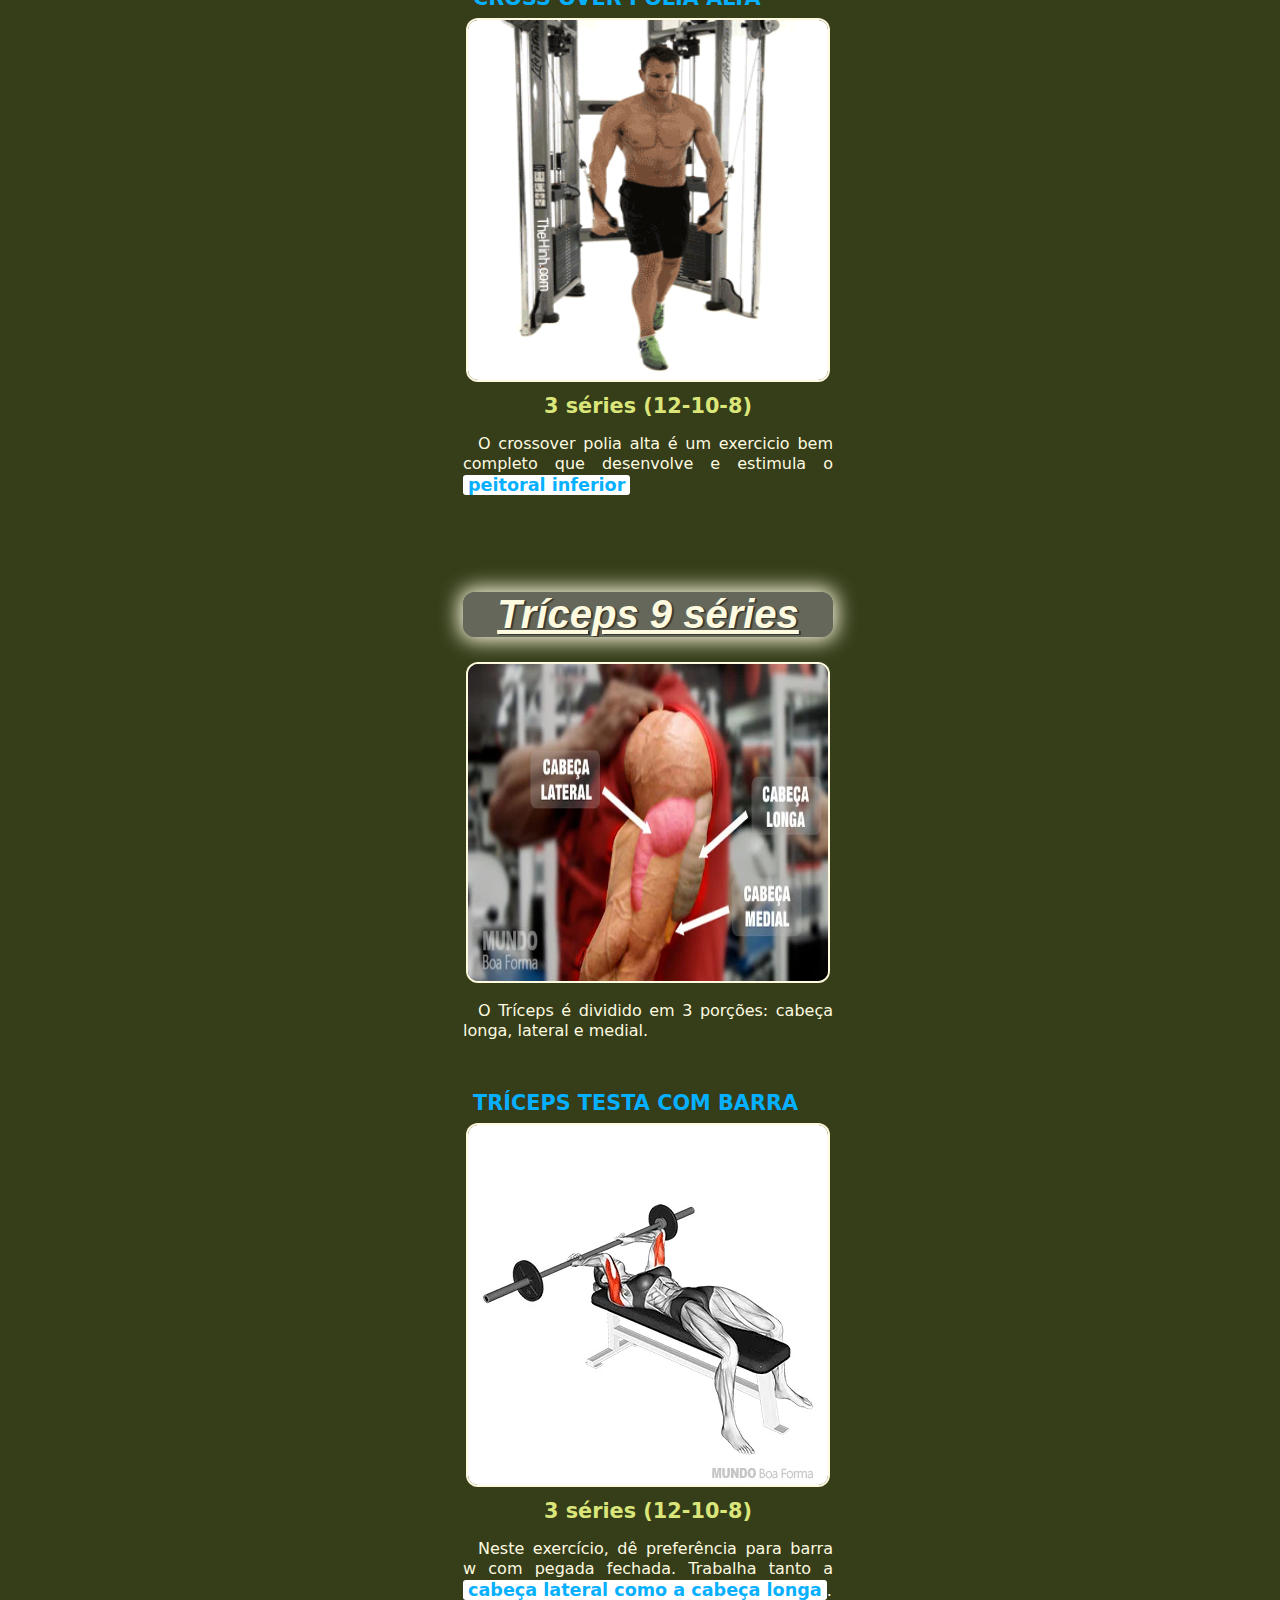
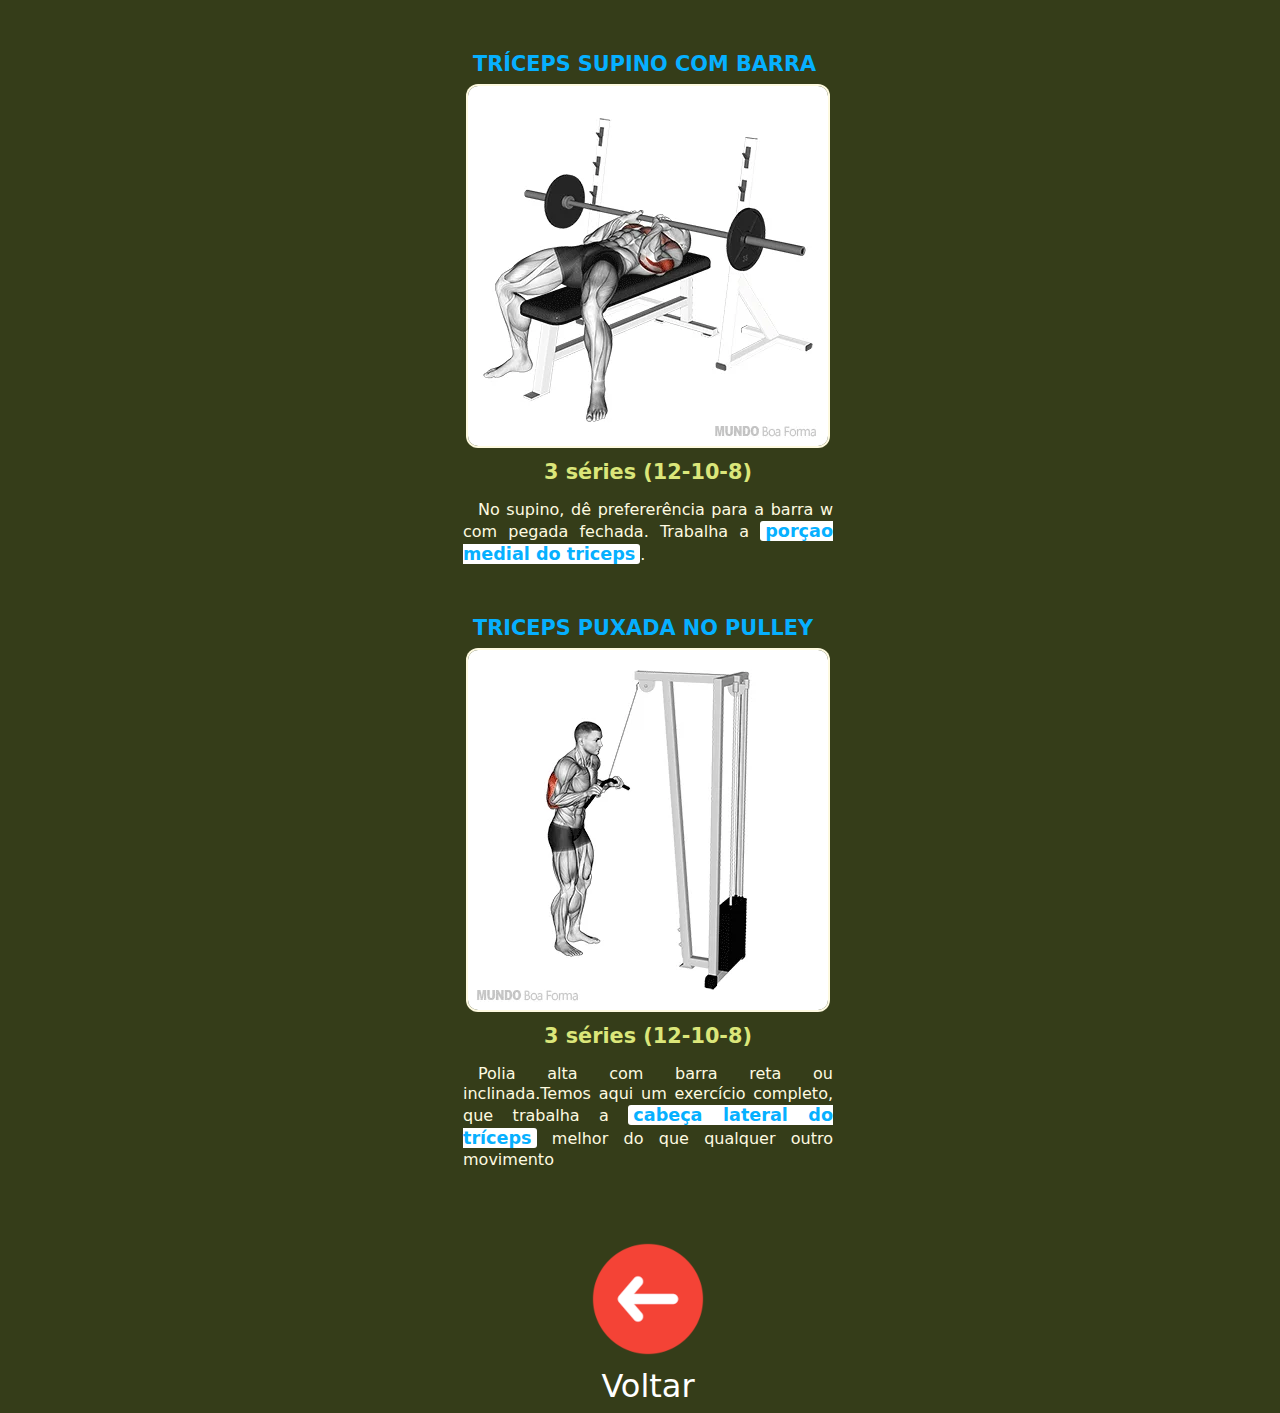
<file: terca.html>
<!DOCTYPE html>
<html lang="pt-br">
<head>
    <meta charset="UTF-8">
    <meta name="viewport" content="width=device-width, initial-scale=1.0">
    <title>TERÇA-FEIRA</title>
    <link rel="stylesheet" href="estilos/style.css">
    Terça
    <style>
        img#peitovideo{
            width: 360px;
            height: 360px;
            border-radius: 10px;
            box-shadow: 0px 0px 0px 2px terca#fefae0;
            
        }

        img#peito{
            width: 360px;
            height: 317px;            border-radius: 10px;
            box-shadow: 0px 0px 0px 2px #fefae0;
        }

       img#fototriceps{
            width: 360px;
            height: 317px;
            border-radius: 10px;
            box-shadow: 0px 0px 0px 2px #fefae0;
        }
    </style>
</head>
<body>
    <section>
        <div>
            <h1>Peito <br>15 séries</h1>
            
            <img id="peito" src="terca/PEITO/musculo-peitoral-maior-divisao-mirafit.jpg" alt="">
            <p>O peito é dividido em 3 partes: superior, médio e inferior.
                Quando treinamos o peitoral outros músculos atuam em conjunto como o tríceps e o deltóide. É impossível desligar um do outro, ou melhor, isolar somente o peito, mas existem estratégias para o treino.
            </p>
            
           
            

            
            <h3>PEITO MAQUINA VOADOR</h3>
            <img src="terca/PEITO/voador-no-aparelho.webp" alt="">
            <h4>3 séries (12-10-8)</h4>
            <p>Crucifixo no voador, os principais músculos recrutados são: <mark>peitoral maior e deltóide anterior</mark></p>

            
            <h3>SUPINO BANCO RETO COM BARRA</h3>
            <img src="terca/PEITO/supino-reto-com-barra.webp" alt="">
            <h4>3 séries (12-10-8)</h4>
            <p>No Supino, os principais músculos recrutados são: <mark>peitoral maior, deltóide anterior e tríceps</mark>.</p>

            
            <h3>SUPINO INCLINADO BANCO A 30° COM BARRA RETA - PEGADA ABERTA</h3>
            <img src="terca/PEITO/supino-inclinado-com-barra.webp" alt="">
            <h4>3 séries (12-10-8)</h4>
            <p>Para ter uma exigência muscular do peitoral e do tríceps braquial, sugiro trabalhar com o banco inclinado a 30° e mãos a uma distância que promova um ângulo de 90°, na articulação do cotovelo, quando a barra estiver próxima ao peitoral. Os músculos recrutados são:<mark>ombro, peitoral superior e costas</mark>.</p>

            
            <h3>PULLOVER COM HALTER BANCO RETO</h3>
            <img src="terca/PEITO/pullover-com-halter-banco-reto.webp" alt="">
            <h4>3 séries (12-10-8)</h4>
            <p>O Pullover é um exercício completo para <mark>membros superiores</mark>, com uma maior ativação muscular do peitoral. Essa série consegue acionar também a grande dorsal, o serrátil anterior e os tríceps, todos de modo secundário.</p>
            
            <h3>CROSS OVER POLIA ALTA</h3>
            <img id="peitovideo" src="terca/PEITO/ezgif.com-resize.gif" alt="">
            <h4>3 séries (12-10-8)</h4>
            <p>O crossover polia alta é um exercicio bem completo que desenvolve e estimula o <mark>peitoral inferior</mark></p>
            <br>

        </div>

        <div>
            <h1>Tríceps 9 séries </h1>
            <img id="fototriceps" src="terca/TRICIPES/triceps-recortado.webp" alt="">
            <p>O Tríceps é dividido em 3 porções: cabeça longa, lateral e medial.</p>

            
            <H3>TRÍCEPS TESTA COM BARRA </H3>
            <img src="terca/TRICIPES/rosca-triceps-testa-deitado-no-banco-com-barraw-pegadafechada.webp" alt="">
            <h4>3 séries (12-10-8)</h4>
            <P>Neste exercício, dê preferência para barra w com pegada fechada. Trabalha tanto a <mark>cabeça lateral como a cabeça longa</mark>.</P>

            
            <h3>TRÍCEPS SUPINO COM BARRA</h3>
            <img src="terca/TRICIPES/supino-com-pegada-fechada.webp" alt="">
            <h4>3 séries (12-10-8)</h4>
            <p>No supino, dê prefererência para a barra w com pegada fechada. Trabalha a <mark>porçao medial do triceps</mark>.</p>

            
            <h3>TRICEPS PUXADA NO PULLEY</h3>
            <img src="terca/TRICIPES/triceps-puxada-no-pulley-barra-inclinada.webp" alt="">
            <h4>3 séries (12-10-8)</h4>
            <p>Polia alta com barra reta ou inclinada.Temos aqui um exercício completo, que trabalha a <mark>cabeça lateral do tríceps</mark> melhor do que qualquer outro movimento</p>
            <br>
        </div>

        <div id="voltar">
            <a href="index.html"><img src="imagens/voltar.png" alt=""><br>Voltar</a>
            
        </div>


    </section>

    
</body>
</html>
</file>
<file: estilos/style.css>
@charset "utf-8";

:root{

    --preto:#283618;
    --caqui:#353d19;
    --verde:#33521939;
    --letra:#fefae0;
    --h3:#06b0ff;
    --h4:#dbe67a;


}

*{
   
    font-family: system-ui, -apple-system, BlinkMacSystemFont, 'Segoe UI', Roboto, Oxygen, Ubuntu, Cantarell, 'Open Sans', 'Helvetica Neue', sans-serif;

}

body,html{
    width: 100vw;
    background-color: var(--caqui);
    color: var(--letra);
    text-align: center;
   

}

section{
    width: 370px;
    margin: auto;
}

section>div>img{
    border-radius: 10px;
    box-shadow: 0px 0px 0px 2px #fefae0;
}



section>div>h1{
    font-family: arial;
    font-weight: bolder;
    font-style: italic;
    text-decoration: underline;
    font-size: 2.5em;
    text-align: center;
    background-color: rgba(128, 128, 128, 0.625);
    text-shadow: 2px 1px 1px rgba(0, 0, 0, 0.486);
    color: var(--letra);
    border-radius: 12px;
    box-shadow: 0px 0px 20px 4px var(--letra);

}

section>div>h3{
    font-size: 1.3em;
    text-align: left;
    margin: 10px;
    color: var(--h3);
       

}

section>div>h4{
    font-size: 1.3em;
    text-align: left;
    margin: 10px 5px;
    color: var(--h4);
    text-align: center;

}

section>div>p{
    text-align: justify;
    text-indent: 15px;
    font-size: 1em;
    line-height: 20px;
    margin-bottom:50px ;
   

}

section>div>p>mark{
    background-color: white;
    border-radius: 3px;
    font-size: 1.1em;
    color: var(--h3);
    font-weight:600;
    line-height:1.3em;
    padding: 0px 5px ;
    
    

}
div#voltar>a{
    color: white;
    font-size: 2em;
    margin-bottom: 20px;
    text-decoration: none;
    cursor: pointer;


}
div#voltar>a:hover{
   
    color:red;
    


}
</file>
